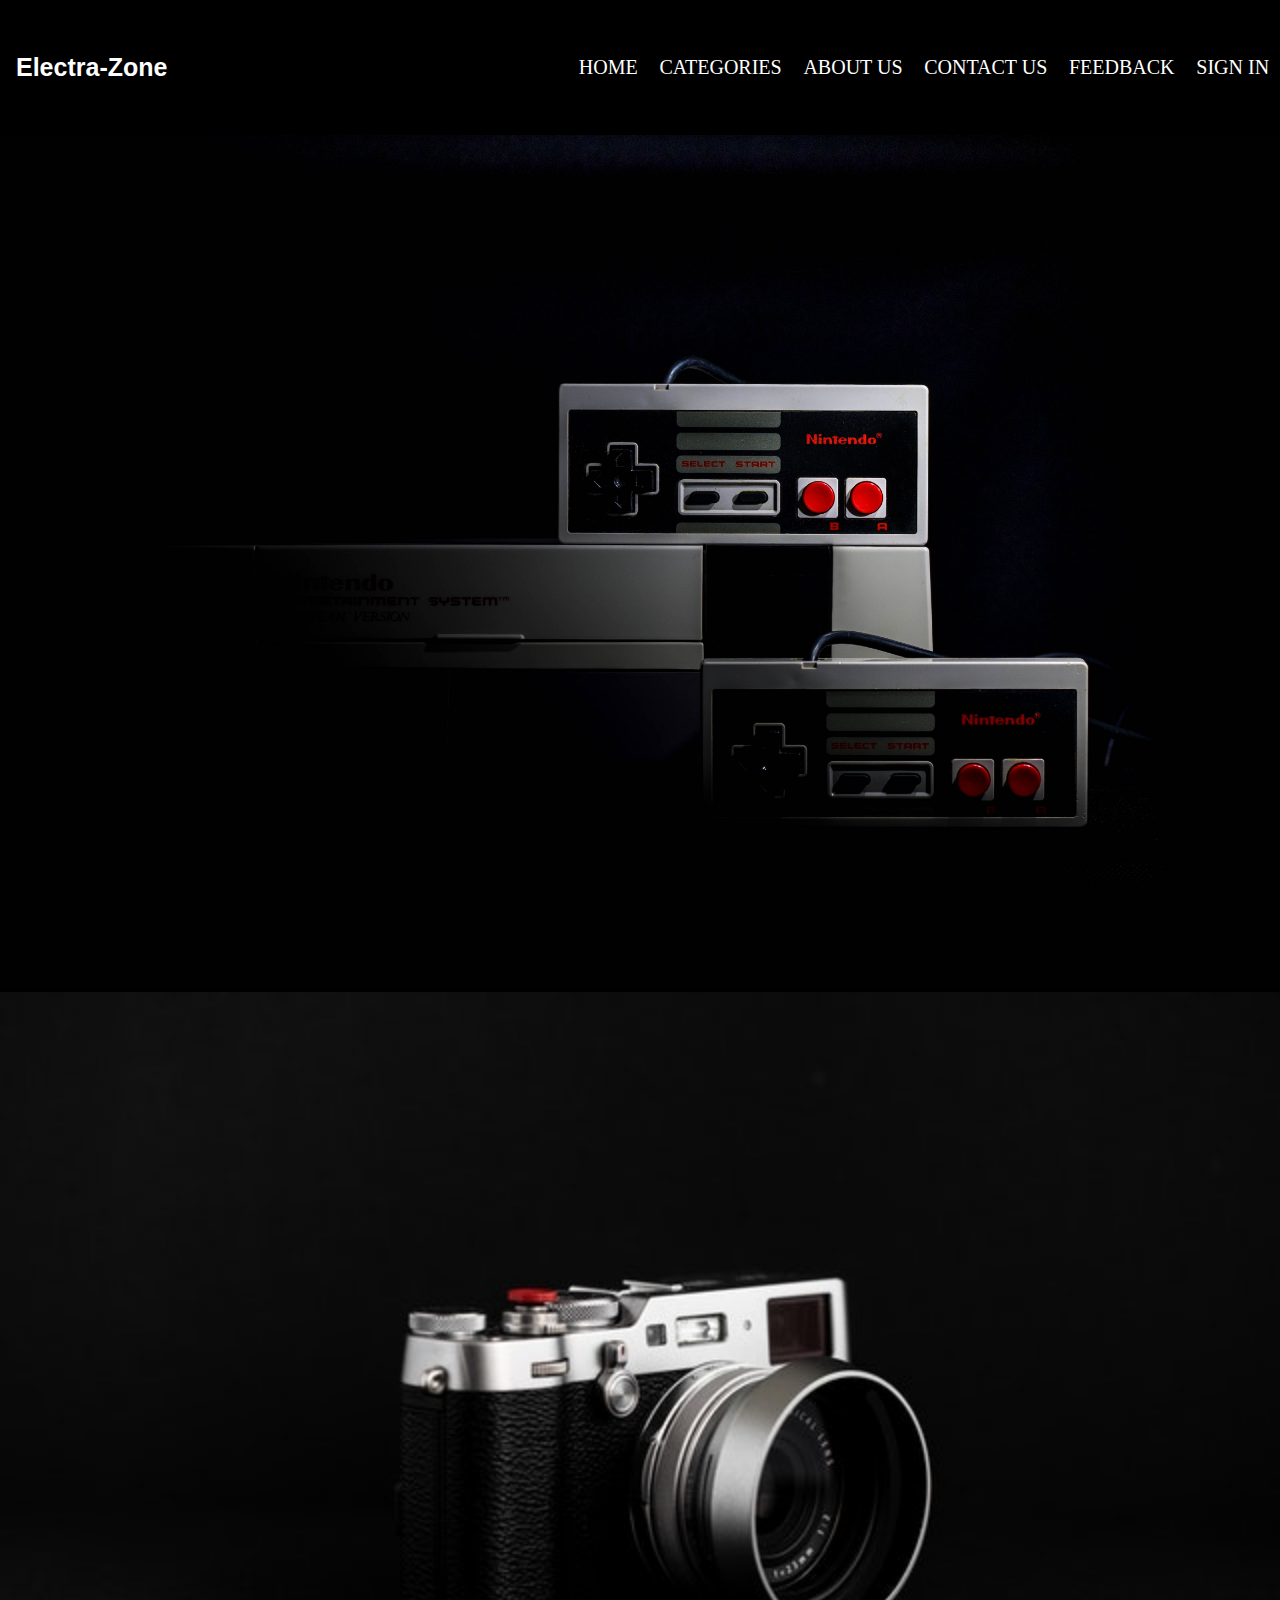
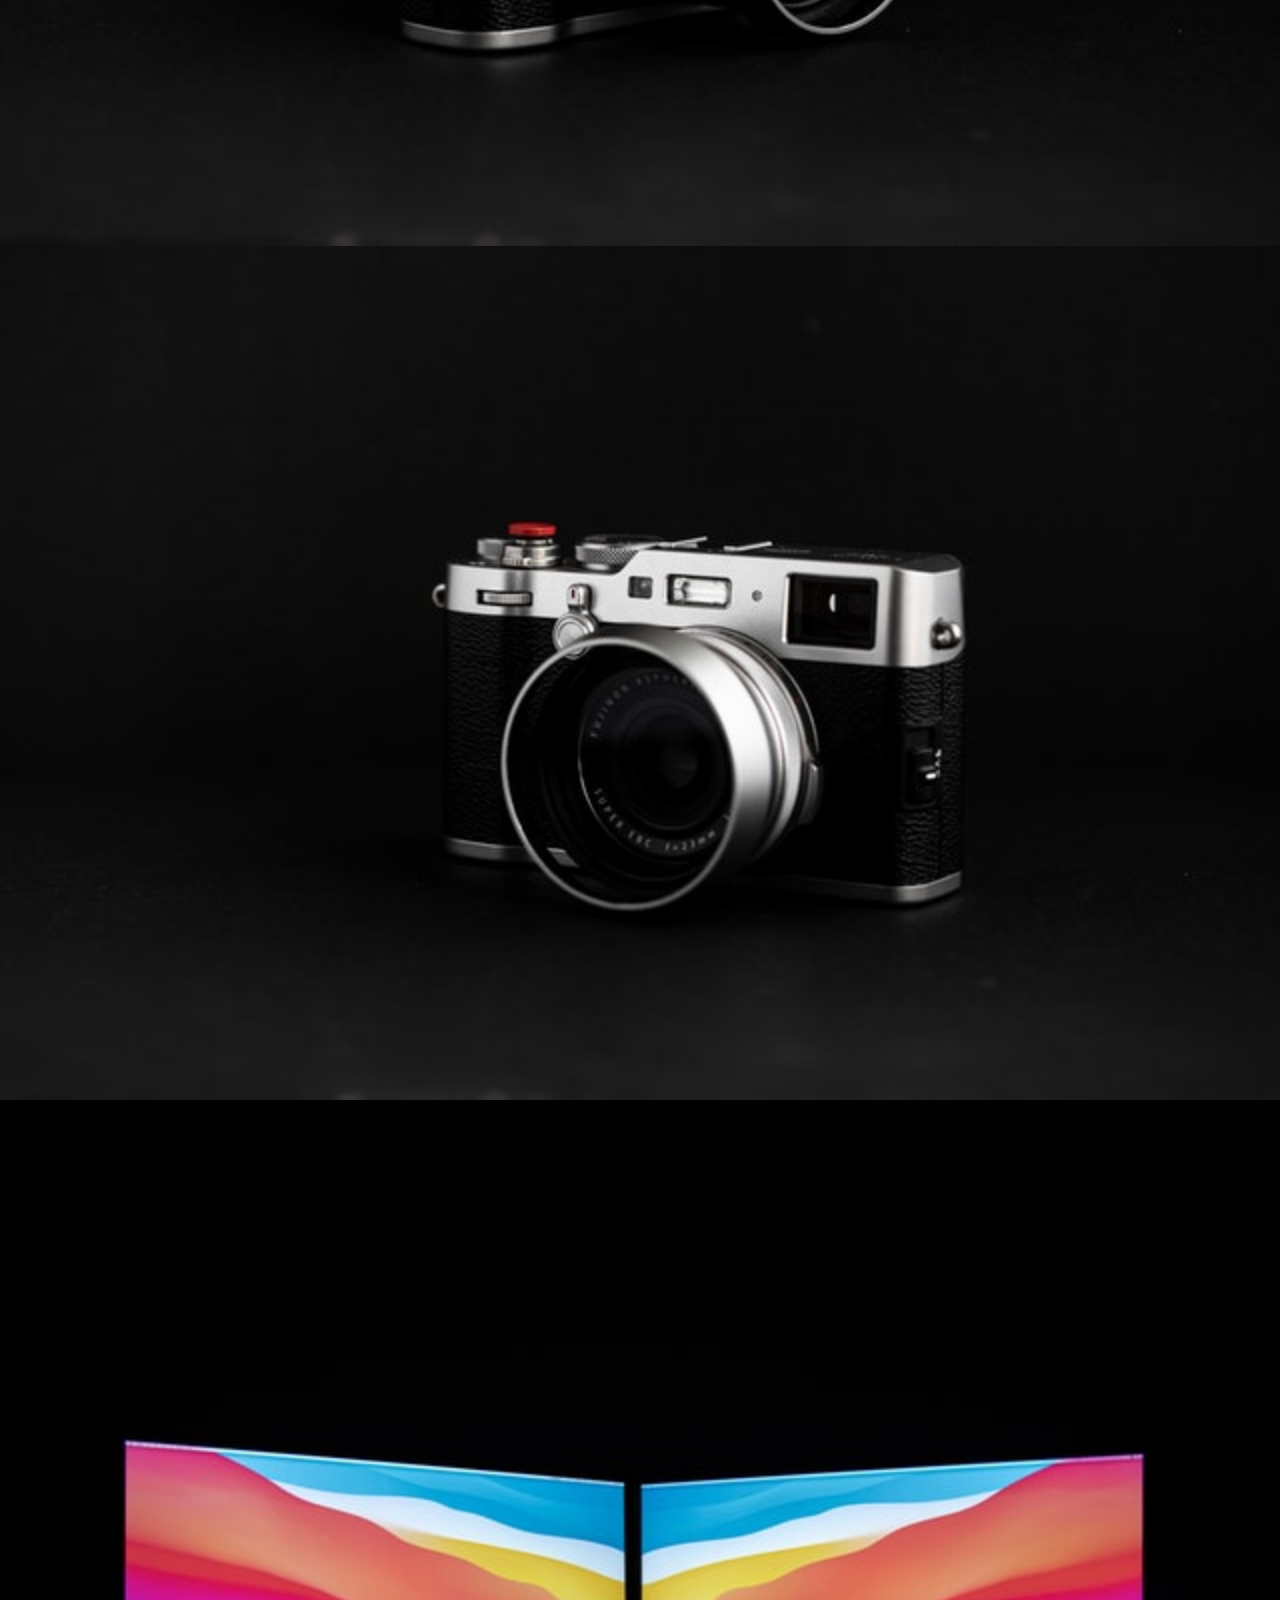
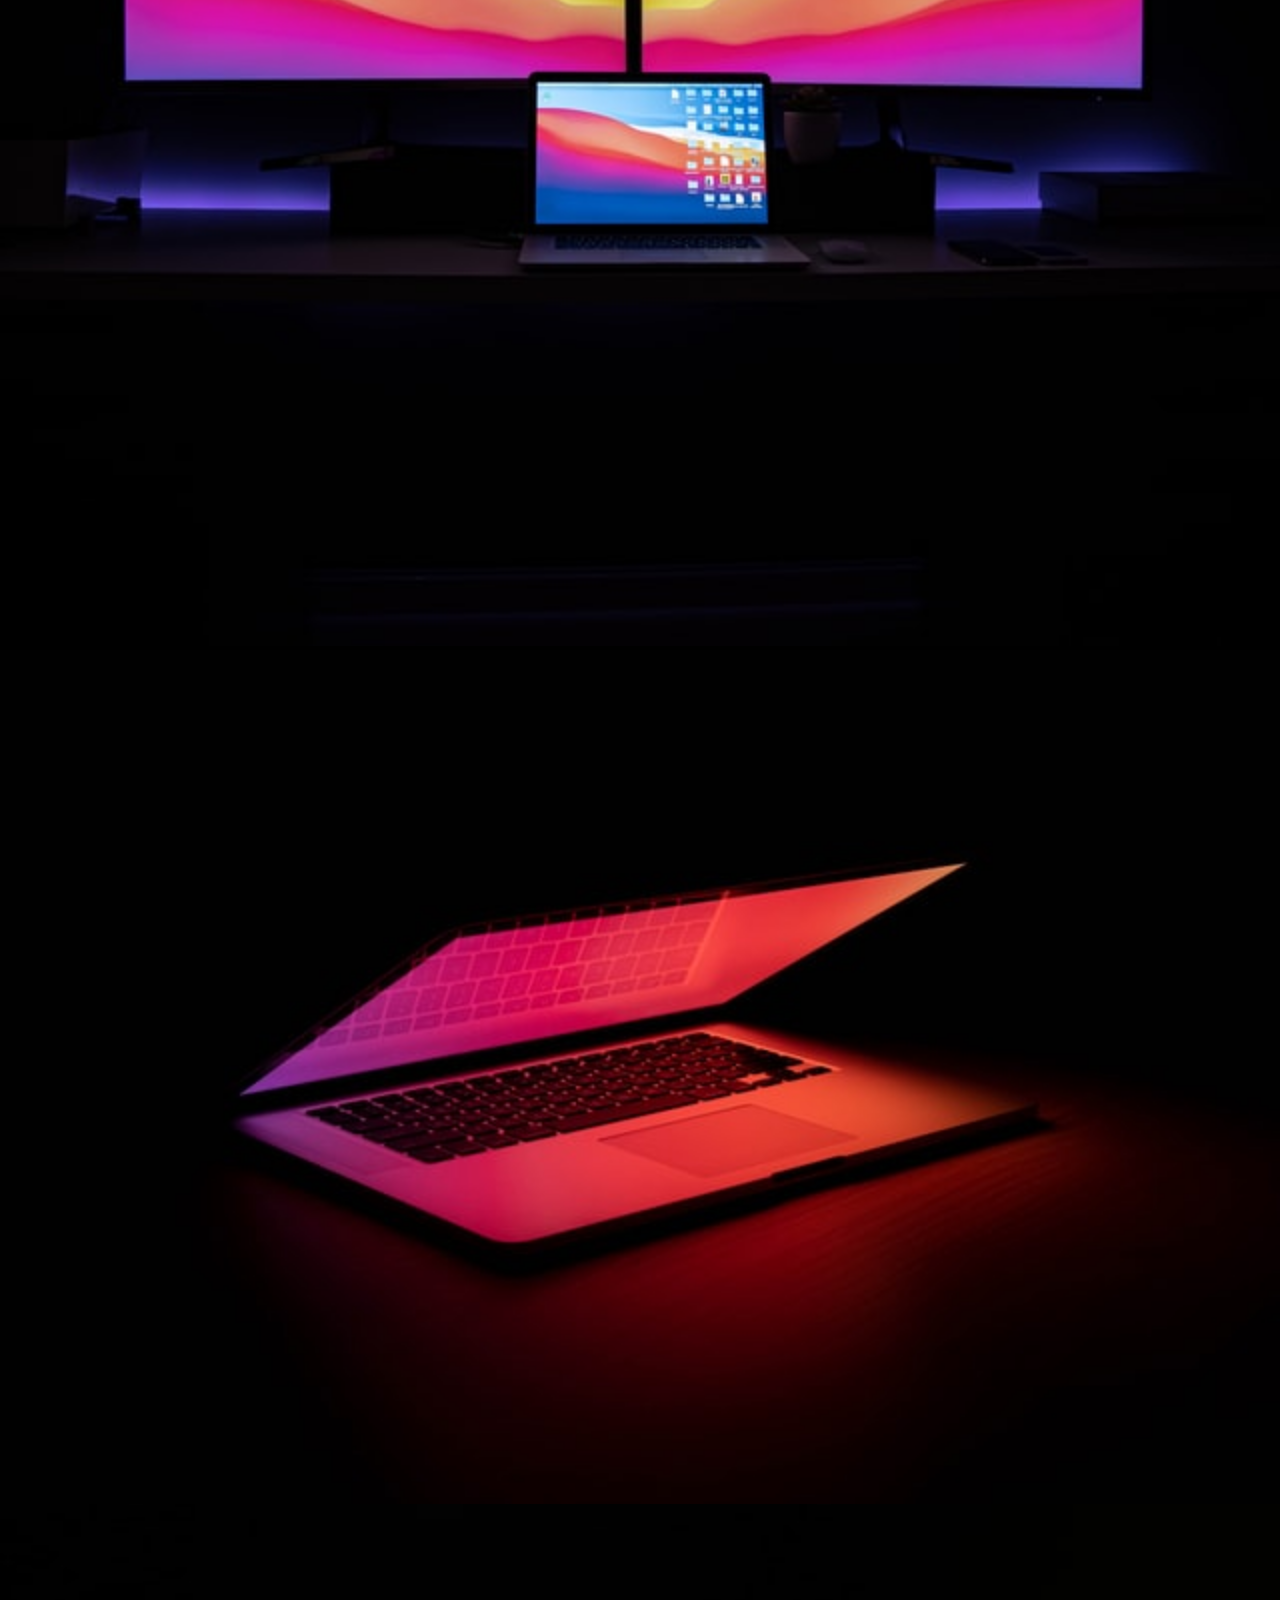
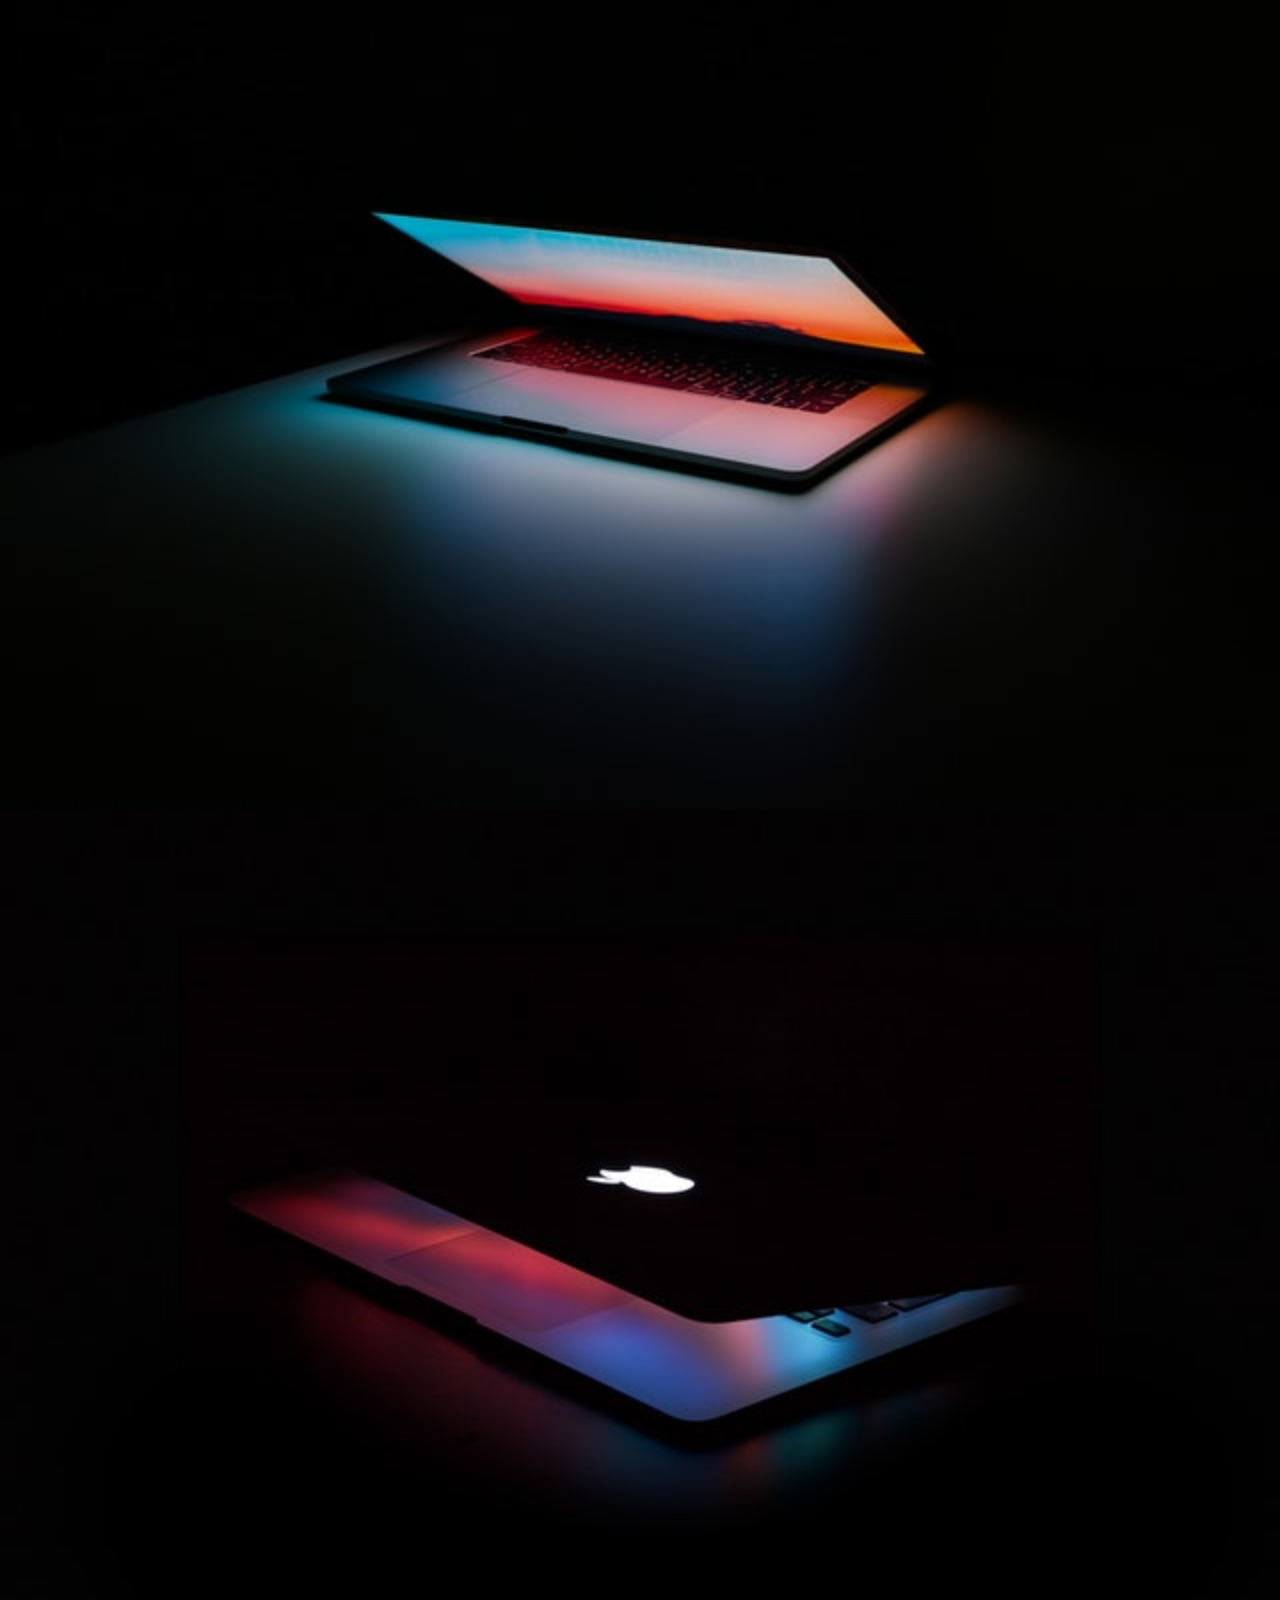
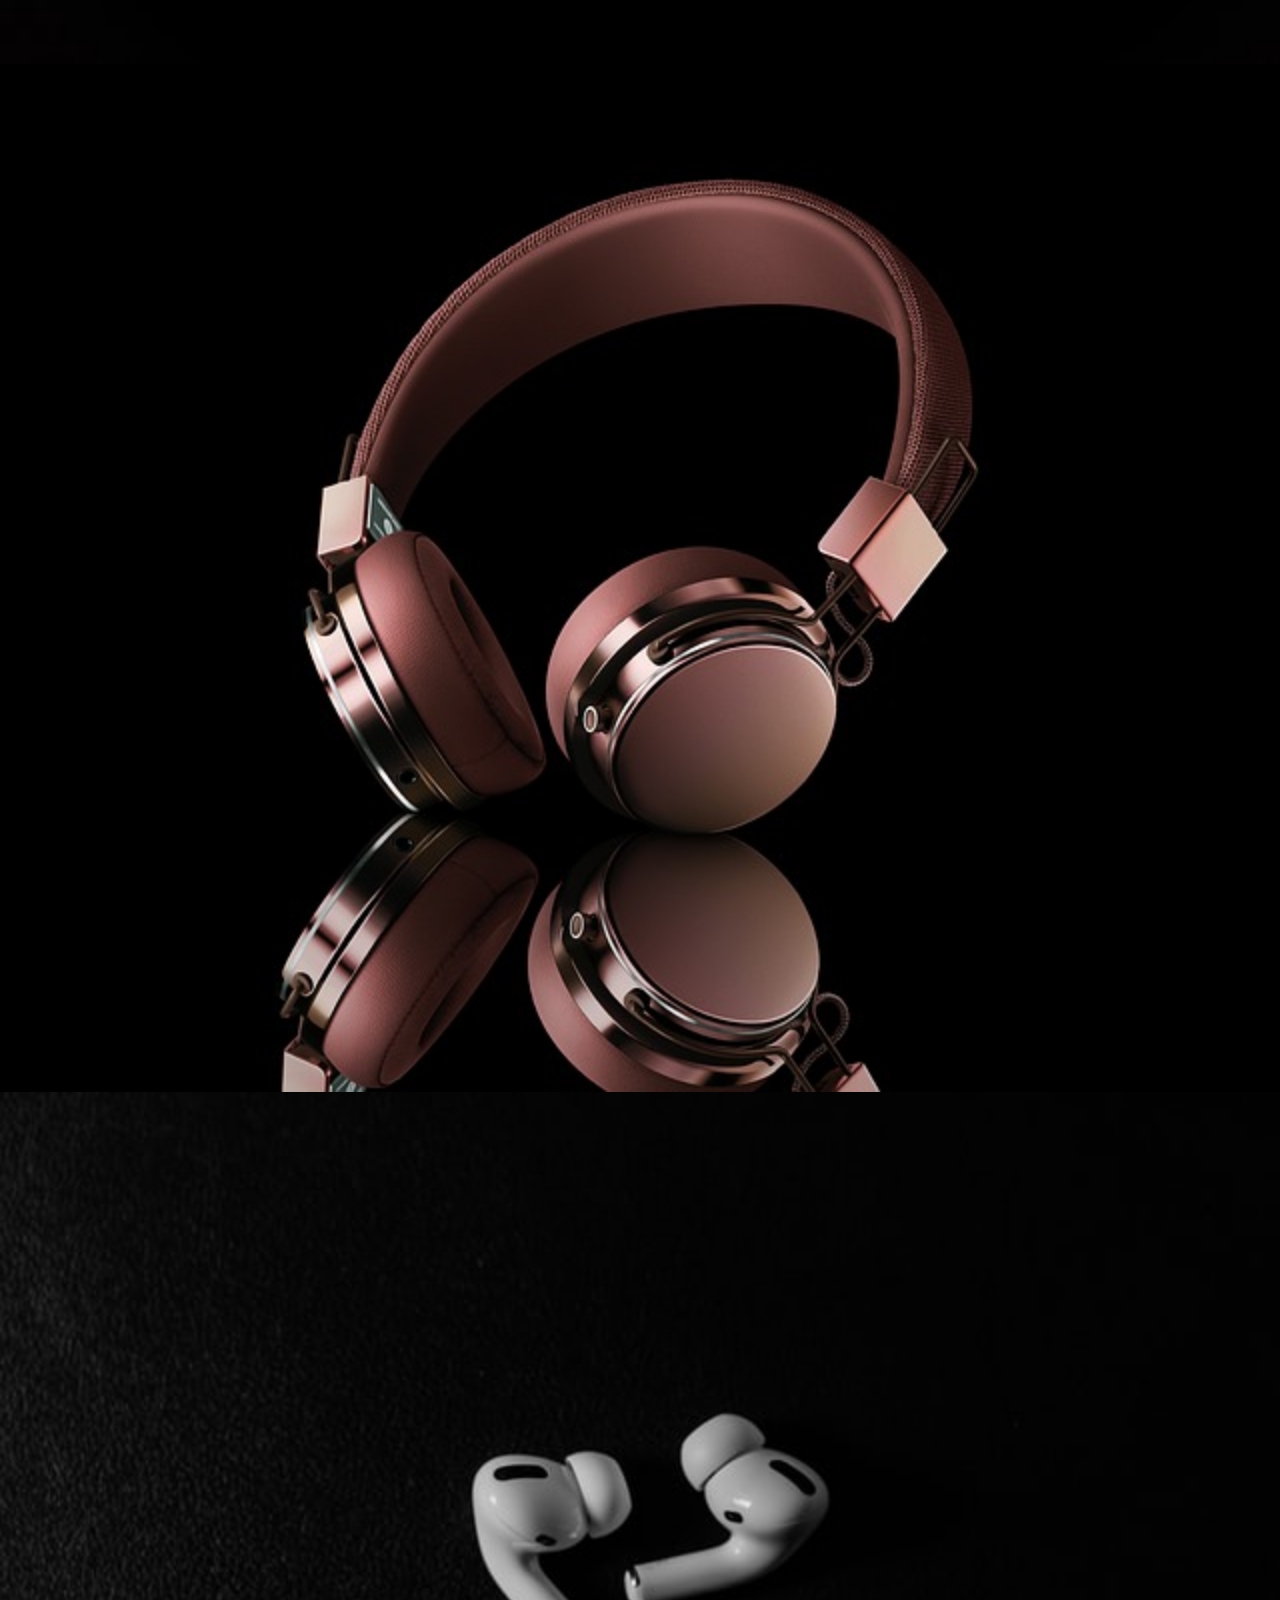
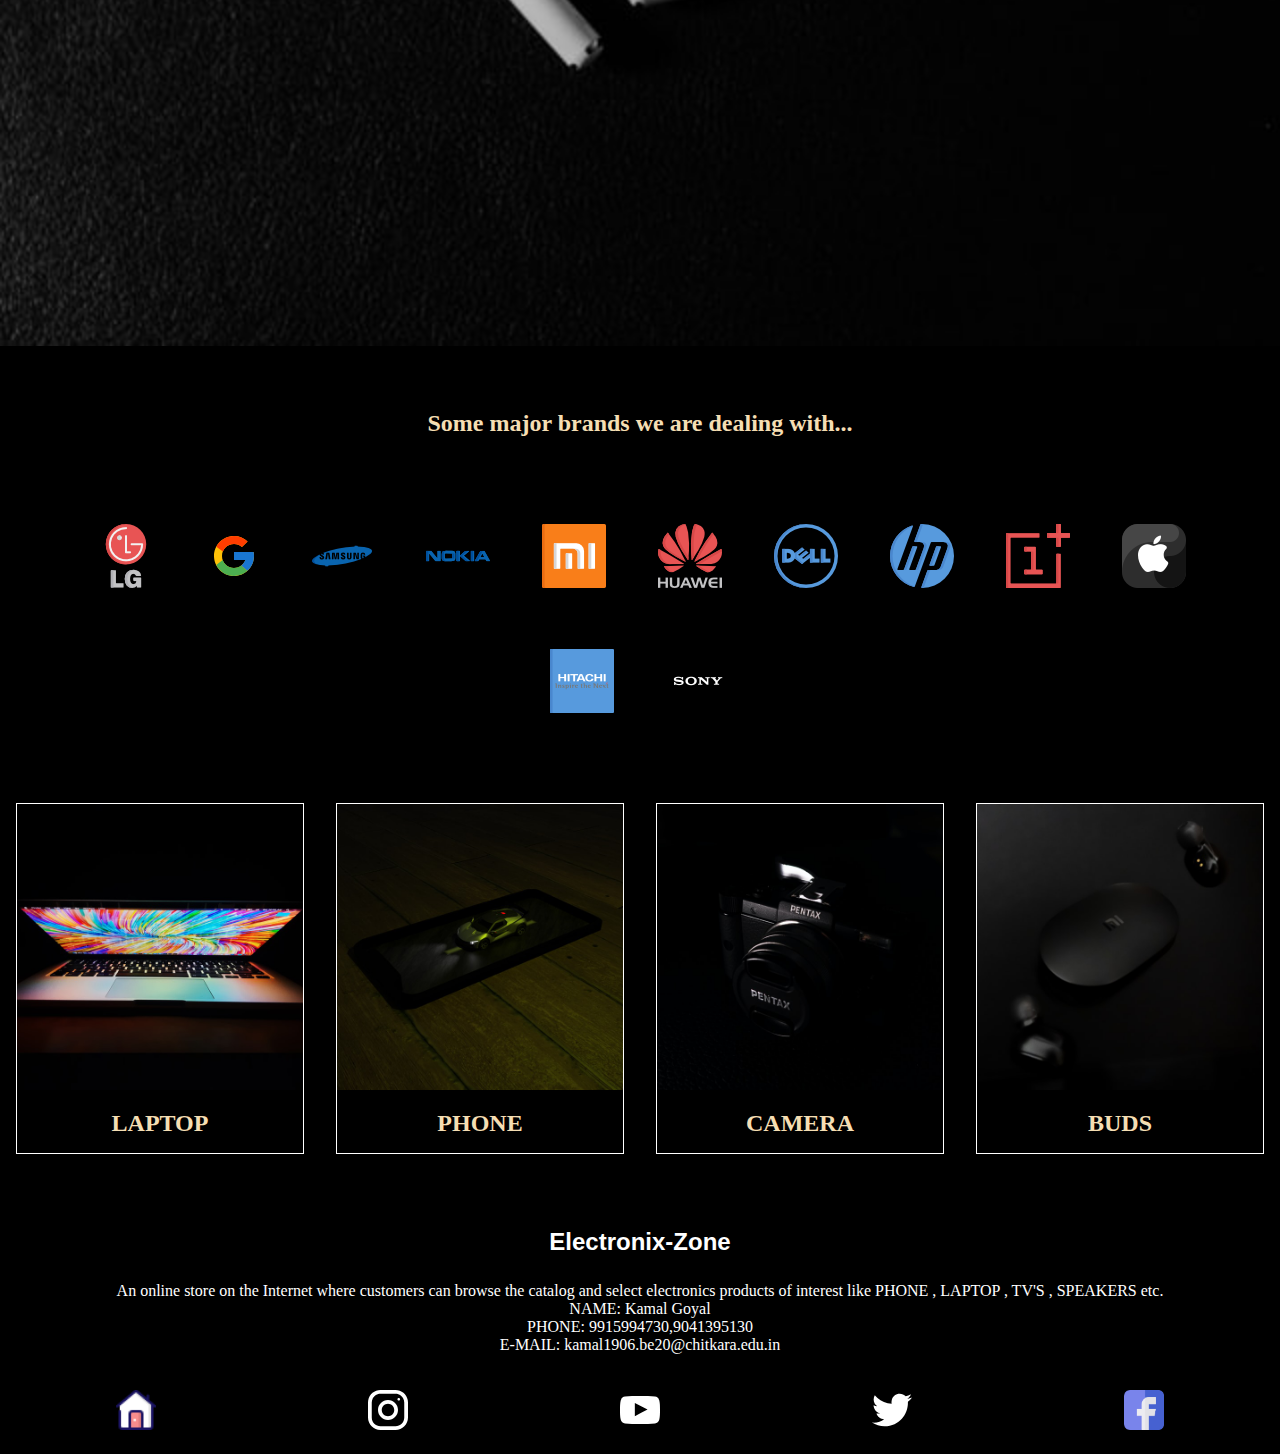
<file: index.html>
<!DOCTYPE html>
<html lang="en">

<head>
    <meta charset="UTF-8">
    <meta http-equiv="X-UA-Compatible" content="IE=edge">
    <link rel="stylesheet" href="https://cdnjs.cloudflare.com/ajax/libs/font-awesome/6.1.2/css/all.min.css" integrity="sha512-1sCRPdkRXhBV2PBLUdRb4tMg1w2YPf37qatUFeS7zlBy7jJI8Lf4VHwWfZZfpXtYSLy85pkm9GaYVYMfw5BC1A==" crossorigin="anonymous" referrerpolicy="no-referrer" />
    <link rel="shortcut icon" href="./favicon_io/ed.png" type="image/x-icon">
    <link rel="stylesheet" href="https://fonts.googleapis.com/css2?family=Material+Symbols+Outlined:opsz,wght,FILL,GRAD@20..48,100..700,0..1,-50..200" />
    <meta name="viewport" content="width=device-width, initial-scale=1.0">
    <link rel="stylesheet" href="main.css">
    <link rel="stylesheet" href="footer.css">
    <link rel="stylesheet" href="navbar.css" class="rel">
    <title>E-Zone</title>
</head>

<body class="body">
    <nav id="navi" class="navi">
        <div class="navbar">
            <h2 class="logo">Electra-Zone</h2>
            <ul class="options">
                <li><a href="./main.html">HOME</a></li>
                <li><a href="./category.html">CATEGORIES</a></li>
                <li><a href="#footer">ABOUT US</a></li>
                <li><a href="./contact.html">CONTACT US</a></li>
                <li><a href="./feedback.html">FEEDBACK</a></li>
                <li><a href="./signup.html">SIGN IN</a></li>

            </ul>
        </div>
    </nav>
    <section>
        <div class="pic">
            <i class="fa-solid fa-arrow-left fa-2xl prev"></i>
            <img class="phone" src="./pics/idk.jpg">
            <i class="fa-solid fa-arrow-right fa-2xl next"></i>
            
        </div>
        <div class="pics">
            <div class="ac1">
                <img class="p1" src="./pics/camera1.jpg" alt="">
                <img class="p2" src="./pics/camera2.jpg" alt="">
            </div>
            <!-- <img class="fridge" src="./pics/fridge.png" alt=""> -->
            <div class="tv1">
                <img class="tv" src="./pics/pc.jpg" alt="">
            </div>

            <div class="lap">
                <img class="lap2" src="./pics/lap2.jpg" alt="">
                <img class="lap1" src="./pics/lap.jpg" alt="">
            </div>
            <div class="tv1">
                <img class="tv mc" src="./pics/mac.jpg" alt="">
                <!-- <img class="tv open" src="./pics/open.jpg"> -->
            </div>
            <div class="dslr">
                <img class="c1" src="./pics/headphones.jpg" alt="">
                <img class="c2" src="./pics/earphones.jpg" alt="">
            </div>
        </div>
    </section>
    <section class="midbrand">
        <div class="heading">
            <h2>Some major brands we are dealing with...</h2>
        </div>
        <div class="brands">
            <div class="grid-item"><a href=""><img src="./favicon_io/lg.png" alt=""></a></div>
            <div class="grid-item"><a href="./google.html"><img src="./favicon_io/google.svg" alt=""></a></div>
            <div class="grid-item"><img src="./favicon_io/samsung.png" alt=""></div>
            <div class="grid-item"><img src="./favicon_io/nokia.png" alt=""></div>
            <div class="grid-item"><img src="./favicon_io/xiaomi.png" alt=""></div>
            <div class="grid-item"><img src="./favicon_io/huawei.png" alt=""></div>
            <div class="grid-item"><img src="./favicon_io/dell.png" alt=""></div>
            <div class="grid-item"><img src="./favicon_io/hp.png" alt=""></div>
            <div class="grid-item"><img src="./favicon_io/one-plus.png" alt=""></div>
            <div class="grid-item"><img src="./favicon_io/apple.png" alt=""></div>
            <div class="grid-item"><img src="./favicon_io/hitachi.png" alt=""></div>
            <div class="grid-item"><img src="./favicon_io/sony.png" alt=""></div>

        </div>
    </section>
    <section class="top-categories">
        <div class="card1 cards">
            <a class="links" href="./category.html#laptop">
            <img src="./pics/pc4.jpg" alt="">
            <h2 class="names">LAPTOP</h2>
            </a>
        </div>
        <div class="card2 cards">
            <a class="links" href="./category.html#phone">
                <img src="./pics/phone1.jpg" alt="">
                <h2 class="names">PHONE</h2>
            </a>
        </div>
        <div class="card3 cards">
            <a class="links" href="./category.html#camera">

                <img src="./pics/cm.jpg" alt="">
                <h2 class="names">CAMERA</h2>
            </a>
        </div>

        <div class="card4 cards">
            <a class="links" href="./category.html#buds">
            <img src="./pics/hdp.jpg" alt="">
            <h2 class="names">BUDS</h2>
            </a>
        </div>

    </section>
    <footer>
        <div id="footer" class="footer">
            <h2 class="ezone">
                Electronix-Zone
            </h2>
            <p class="info">
                An online store on the Internet where customers can browse the catalog and select electronics products of interest like PHONE , LAPTOP , TV'S , SPEAKERS etc.<br>
                NAME: Kamal Goyal <br>
                PHONE: 9915994730,9041395130 <br>
                E-MAIL: kamal1906.be20@chitkara.edu.in

            </p>
            <div class="social">
                <li>
                    <a href="#navi"><img src="./favicon_io/home.png" alt=""></a>
                </li>
                <li>
                    <a href="https://www.instagram.com/k_a_m_a_l_g_o_y_a_l/"><img src="./favicon_io/instagram.svg"
                            alt=""></a>
                </li>

                <li>
                    <a><img src="./favicon_io/youtube.svg" alt=""></a>
                </li>
                <li>
                    <a><img src="./favicon_io/twitter.svg" alt=""></a>
                </li>
                <li>
                    <a href="https://www.facebook.com/kamal.goyal.7798/"> <img src="./favicon_io/facebook.png"
                            alt=""></a>
                </li>
            </div>
        </div>
    </footer>
    <script src="./script.js"></script>
</body>

</html>
</file>
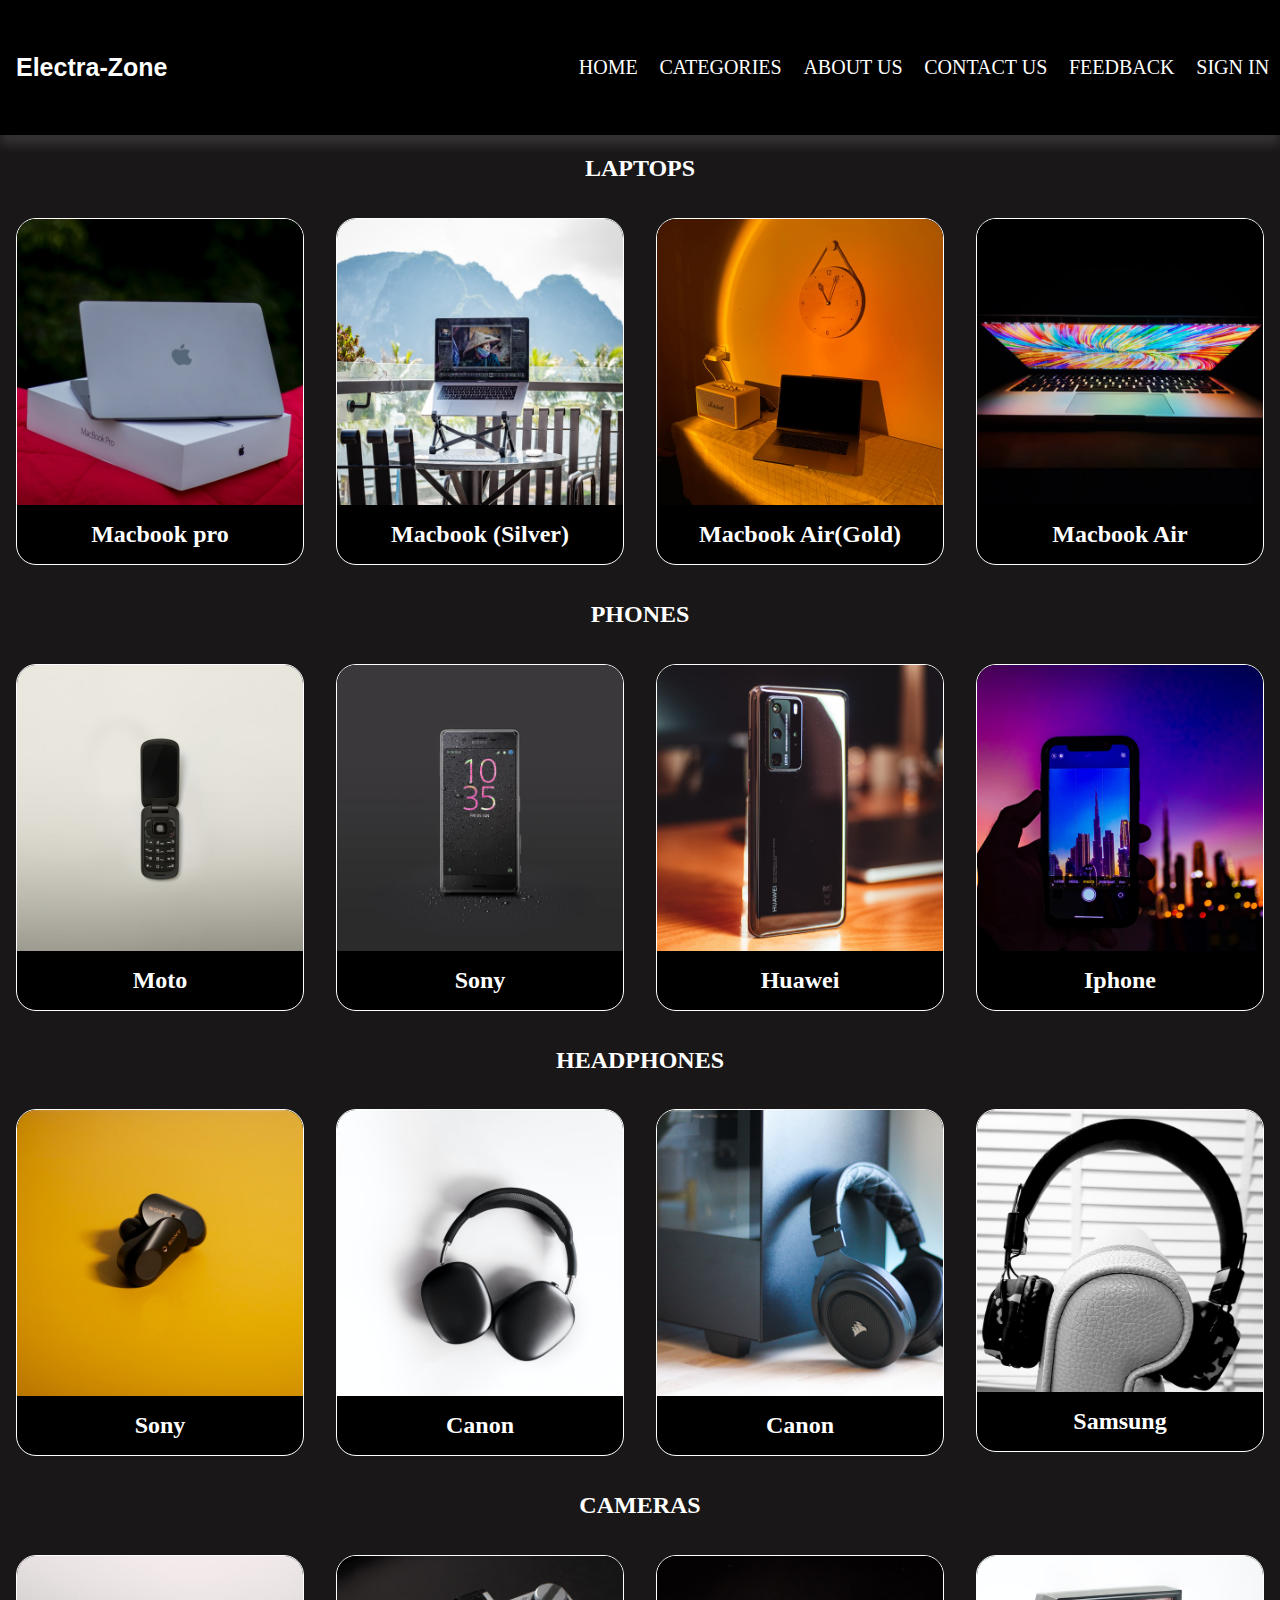
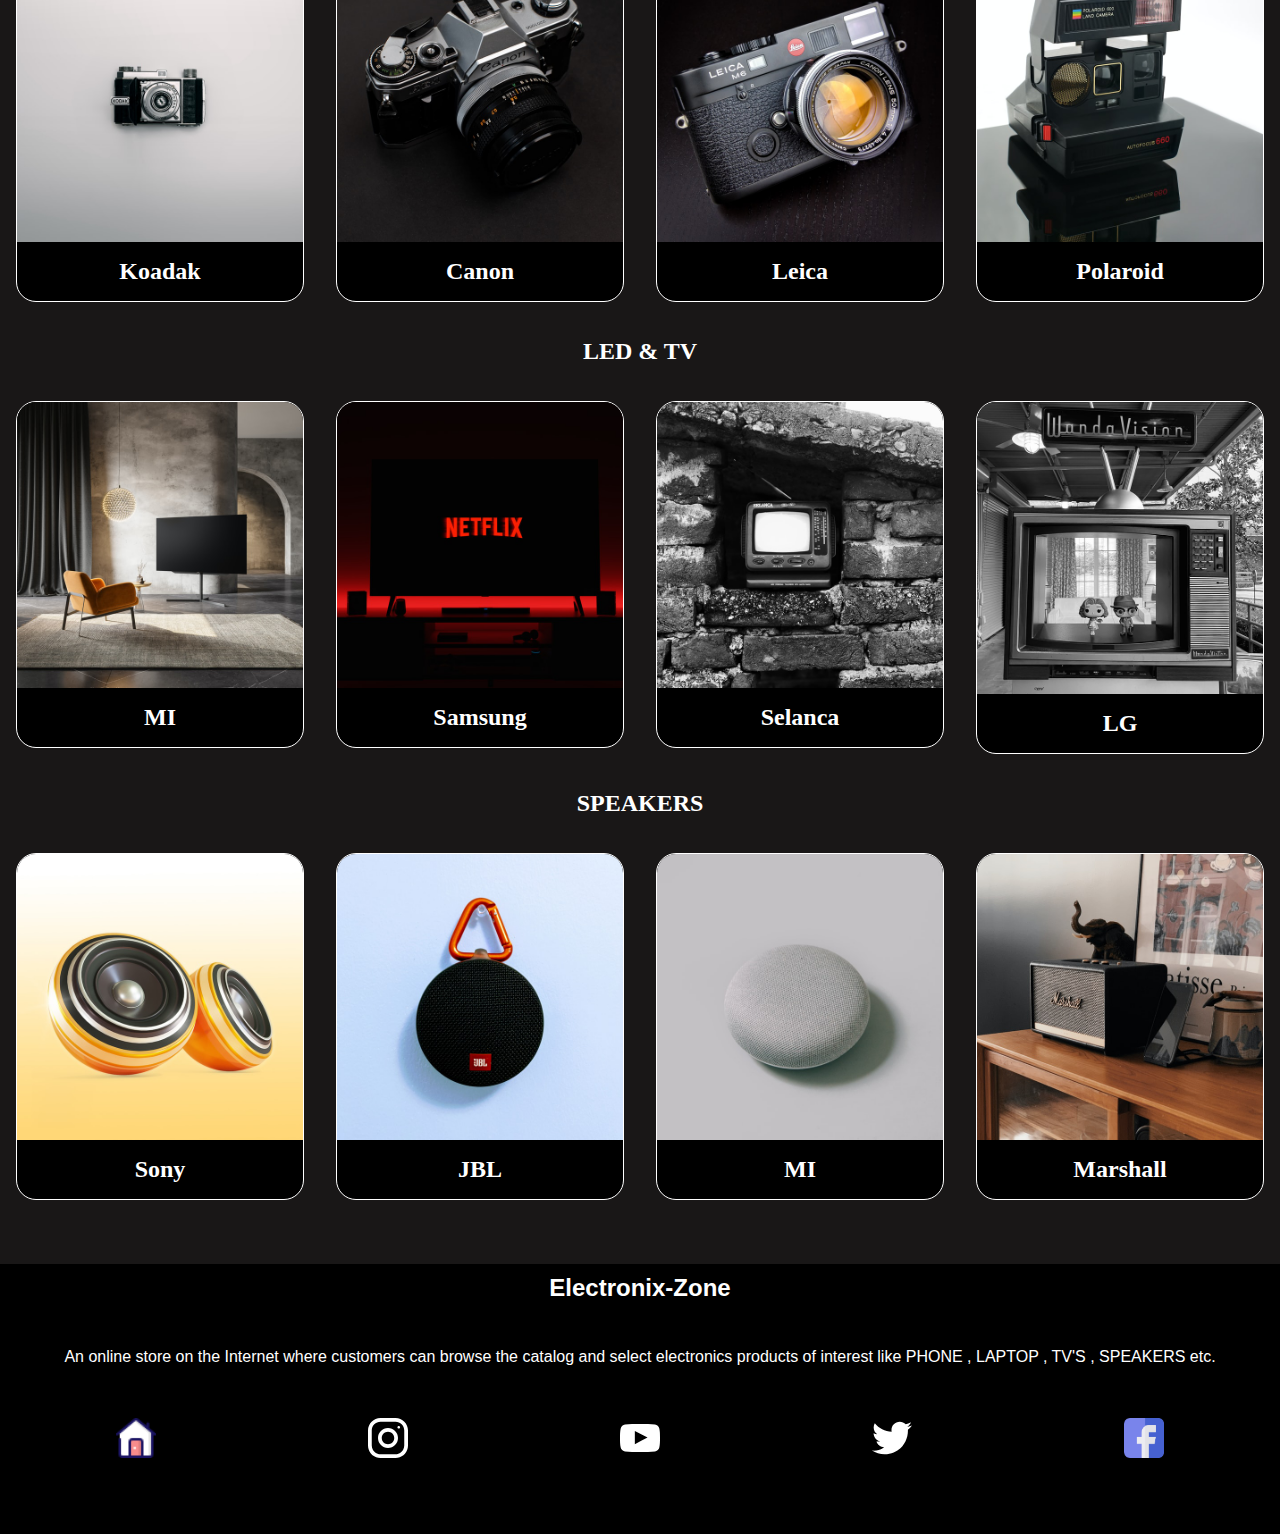
<file: category.html>
<html lang="en">

<head>
    <meta charset="UTF-8">
    <meta http-equiv="X-UA-Compatible" content="IE=edge">
    <meta name="viewport" content="width=device-width, initial-scale=1.0">
    <link rel="shortcut icon" href="./favicon_io/ed.png" type="image/x-icon">
    <title>E-Zone</title>
    <link rel="stylesheet" href="footer.css">
    <link rel="stylesheet" href="navbar.css">
    <link rel="stylesheet" href="category.css">
</head>

<body>
    <nav id="navi" class="navi">
        <div class="navbar">
            <h2 class="logo">Electra-Zone</h2>
            <ul class="options">
                <li><a href="./main.html">HOME</a></li>
                <li><a href="./category.html">CATEGORIES</a></li>
                <li><a href="#footer">ABOUT US</a></li>
                <li><a href="./contact.html">CONTACT US</a></li>
                <li><a href="./feedback.html">FEEDBACK</a></li>
                <li><a href="./signup.html">SIGN IN</a></li>

            </ul>
        </div>
    </nav>
    <section class="main-content">
        <div class="content-div">
            <h2 id="laptop">LAPTOPS</h2>
            <div class="laptops">
                <!-- <div class="main"> -->
                    <div class="inner card1 cards">
                        <!-- <div class="front"> -->
                            <img src="./pics/lp2.jpg" alt="">
                        <!-- </div> -->
                        <!-- <div class="back"> -->
                            <h2 class="names">Macbook pro</h2>
                        <!-- </div> -->
                    </div>
                <!-- </div> -->
                <div class="card2 cards">
                    <img src="./pics/lp3.jpg" alt="">
                    <h2 class="names">Macbook (Silver)</h2>
                </div>
                <div class="card3 cards">
                    <img src="./pics/lp4.jpg" alt="">
                    <h2 class="names">Macbook Air(Gold)</h2>
                </div>
                <div class="card4 cards">
                    <img src="./pics/pc4.jpg" alt="">
                    <h2 class="names">Macbook Air</h2>
                </div>
            </div>
            <h2 id="phone">PHONES</h2>
            <div class="laptops">

                <div class="card1 cards">
                    <img class="flip" src="./pics/p1.jpg" alt="">
                    <h2 class="names">Moto</h2>
                </div>
                <div class="card2 cards">
                    <img src="./pics/p2.jpg" alt="">
                    <h2 class="names">Sony</h2>
                </div>
                <div class="card3 cards">
                    <img src="./pics/p3.jpg" alt="">
                    <h2 class="names">Huawei</h2>
                </div>
                <div class="card4 cards">
                    <img src="./pics/p4.jpg" alt="">
                    <h2 class="names">Iphone</h2>
                </div>
            </div>
            <h2 id="buds">HEADPHONES</h2>
            <div class="laptops">

                <div class="card1 cards">
                    <img src="./pics/h1.jpg" alt="">
                    <h2 class="names">Sony</h2>
                </div>
                <div class="card2 cards">
                    <img src="./pics/h2.jpg" alt="">
                    <h2 class="names">Canon</h2>
                </div>
                <div class="card3 cards">
                    <img src="./pics/h3.jpg" alt="">
                    <h2 class="names">Canon</h2>
                </div>
                <div class="card4 cards">
                    <img src="./pics/h4.jpg" alt="">
                    <h2 class="names">Samsung</h2>
                </div>
            </div>
            <h2 id="camera">CAMERAS</h2>
            <div class="laptops">

                <div class="card1 cards">
                    <img src="./pics/c1.jpg" alt="">
                    <h2 class="names">Koadak</h2>
                </div>
                <div class="card2 cards">
                    <img src="./pics/c2.jpg" alt="">
                    <h2 class="names">Canon</h2>
                </div>
                <div class="card3 cards">
                    <img src="./pics/c3.jpg" alt="">
                    <h2 class="names">Leica</h2>
                </div>
                <div class="card4 cards">
                    <img src="./pics/c4.jpg" alt="">
                    <h2 class="names">Polaroid</h2>
                </div>
            </div>
            <h2>LED & TV</h2>
            <div class="laptops">

                <div class="card1 cards">
                    <img src="./pics/t1.jpg" alt="">
                    <h2 class="names">MI</h2>
                </div>
                <div class="card2 cards">
                    <img src="./pics/t2.jpg" alt="">
                    <h2 class="names">Samsung</h2>
                </div>
                <div class="card3 cards">
                    <img src="./pics/t3.jpg" alt="">
                    <h2 class="names">Selanca</h2>
                </div>
                <div class="card4 cards">
                    <img src="./pics/t4.jpg" alt="">
                    <h2 class="names">LG</h2>
                </div>
            </div>
            <h2>SPEAKERS</h2>
            <div class="laptops">

                <div class="card1 cards">
                    <img src="./pics/s1.jpg" alt="">
                    <h2 class="names">Sony</h2>
                </div>
                <div class="card2 cards">
                    <img src="./pics/s2.jpg" alt="">
                    <h2 class="names">JBL</h2>
                </div>
                <div class="card3 cards">
                    <img src="./pics/s3.jpg" alt="">
                    <h2 class="names">MI</h2>
                </div>
                <div class="card4 cards">
                    <img src="./pics/s4.jpg" alt="">
                    <h2 class="names">Marshall</h2>
                </div>
            </div>
        </div>
    </section>
    <footer>
        <div id="footer" class="footer">
            <h2 class="ezone">
                Electronix-Zone
            </h2>
            <p class="info">
                An online store on the Internet where customers can browse the catalog and select electronics products
                of interest like PHONE , LAPTOP , TV'S , SPEAKERS etc.
            </p>
            <div class="social">
                <li>
                    <a href="#navi"><img src="./favicon_io/home.png" alt=""></a>
                </li>
                <li>
                    <a href="https://www.instagram.com/k_a_m_a_l_g_o_y_a_l/"><img src="./favicon_io/instagram.svg"
                            alt=""></a>
                </li>

                <li>
                    <a><img src="./favicon_io/youtube.svg" alt=""></a>
                </li>
                <li>
                    <a><img src="./favicon_io/twitter.svg" alt=""></a>
                </li>
                <li>
                    <a href="https://www.facebook.com/kamal.goyal.7798"><img src="./favicon_io/facebook.png" alt=""></a>
                </li>
            </div>
        </div>
    </footer>
</body>

</html>
</file>
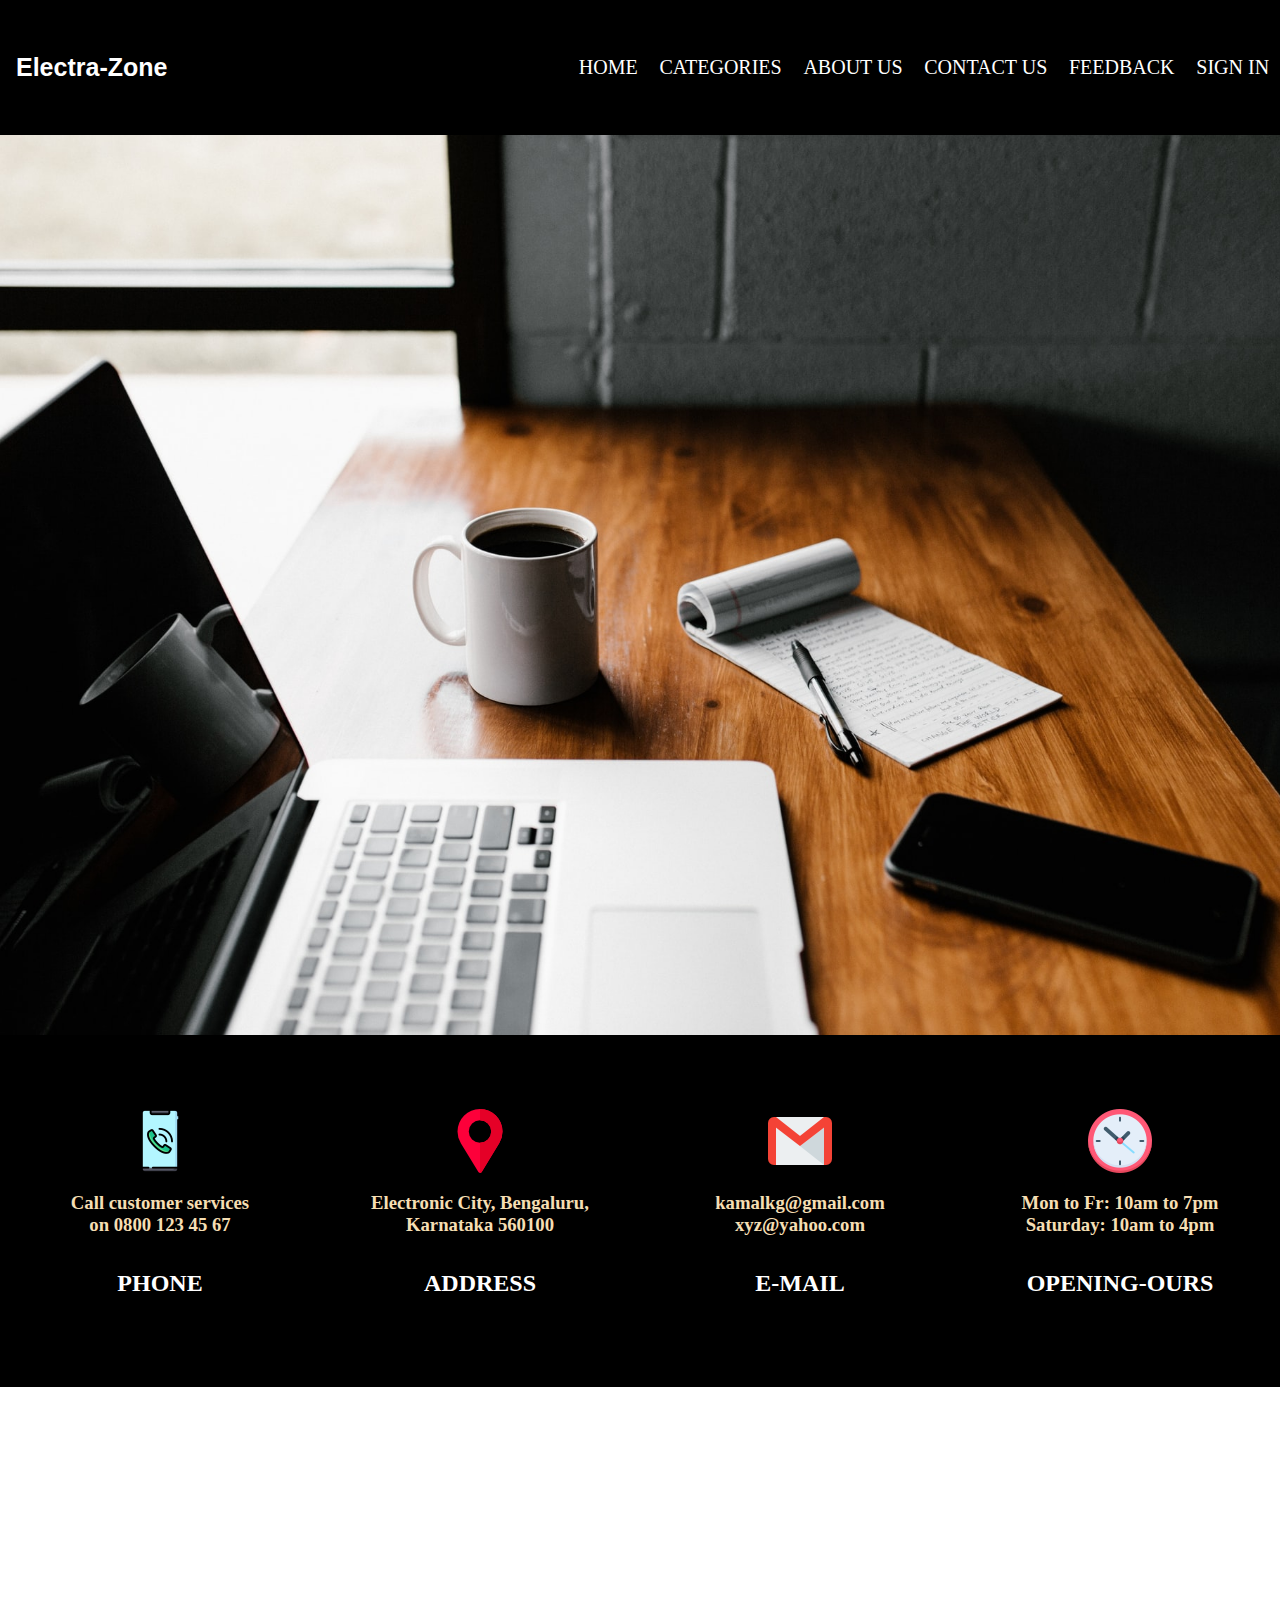
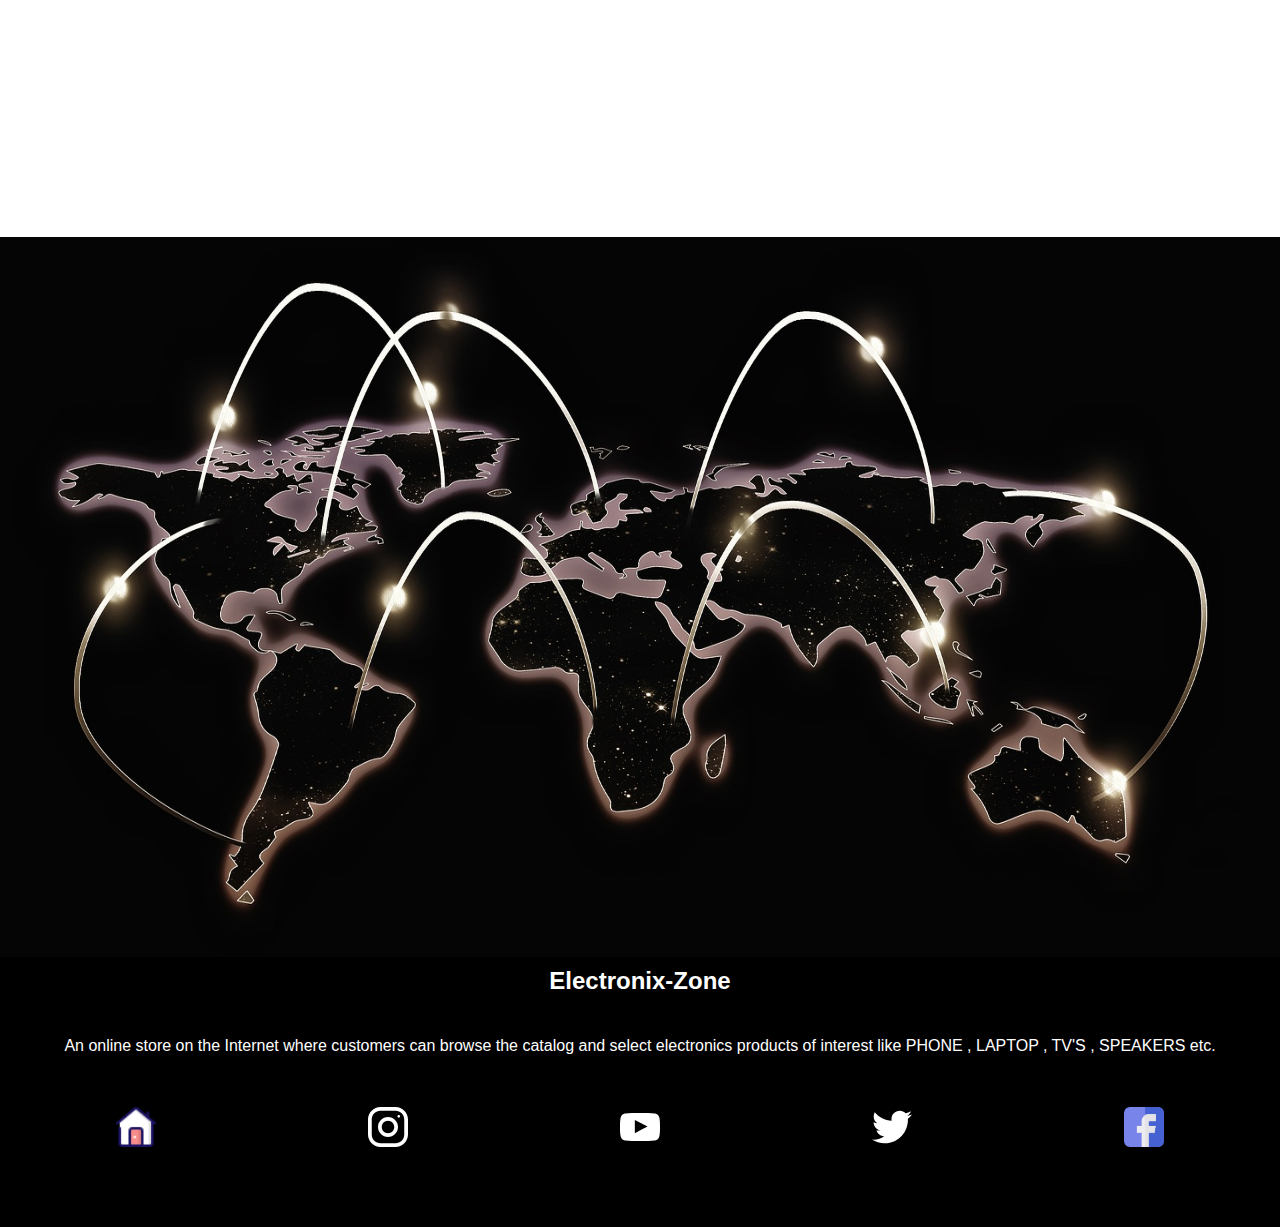
<file: contact.html>
<html lang="en">
<head>
    <meta charset="UTF-8">
    <meta http-equiv="X-UA-Compatible" content="IE=edge">
    <meta name="viewport" content="width=device-width, initial-scale=1.0">
    <link rel="shortcut icon" href="./favicon_io/ed.png" type="image/x-icon">
    <title>E-Zone</title>
    <link rel="stylesheet" href="footer.css">
    <link rel="stylesheet" href="navbar.css">
    <link rel="stylesheet" href="contact.css">
</head>
<body>
    <nav id="navi" class="navi">
        <div class="navbar">
            <h2 class="logo">Electra-Zone</h2>
            <ul class="options">
                <li><a href="./main.html">HOME</a></li>
                <li><a href="./category.html">CATEGORIES</a></li>
                <li><a href="#footer">ABOUT US</a></li>
                <li><a href="./contact.html">CONTACT US</a></li>
                <li><a href="./feedback.html">FEEDBACK</a></li>
                <li><a href="./signup.html">SIGN IN</a></li>

            </ul>
        </div>
    </nav>
    <section class="mid">
        <div class="deco">
            
        </div>
    </section>
    <section class="top-categories">
        <div class="card1 cards">
            <img src="./favicon_io/phone.png" alt="">
            <h3 class="desc">Call customer services<br>
                on 0800 123 45 67</h3>
            <h2 class="names">PHONE</h2>
        </div>
        <div class="card2 cards">
            <img src="./favicon_io/address.png" alt="">
            <h3 class="desc"> Electronic City, Bengaluru, Karnataka 560100
            </h3>
            <h2 class="names">ADDRESS</h2>
        </div>
        <div class="card3 cards">
            <img src="./favicon_io/gmail.png" alt="">
            <h3 class="desc">kamalkg@gmail.com<br>xyz@yahoo.com</h3>
            <h2 class="names">E-MAIL</h2>
        </div>
        <div class="card4 cards">
            <img src="./favicon_io/clock.png" alt="">
            <h3 class="desc">Mon to Fr: 10am to 7pm<br>
                Saturday: 10am to 4pm</h3>
            <h2 class="names">OPENING-OURS</h2>
        </div>
    
    </section>
    <section>
        <iframe src="https://www.google.com/maps/embed?pb=!1m18!1m12!1m3!1d3890.001914681453!2d77.66012691475424!3d12.84315249094019!2m3!1f0!2f0!3f0!3m2!1i1024!2i768!4f13.1!3m3!1m2!1s0x3bae6c8500334d7d%3A0x915fa411bbae9fbc!2sKarnataka%20Hybrid%20Micro%20Devices%20Ltd.!5e0!3m2!1sen!2sin!4v1659861838704!5m2!1sen!2sin" width="100%" height="450" style="border:0;" allowfullscreen="" loading="lazy" referrerpolicy="no-referrer-when-downgrade"></iframe>
    </section>
    <section class="main-content">
        <div class="content-div">
            <img src="./pics/map.jpg" alt="">
        </div>
    </section>
    <footer>
        <div id="footer" class="footer">
            <h2 class="ezone">
                Electronix-Zone
            </h2>
            <p class="info">
                An online store on the Internet where customers can browse the catalog and select electronics products of interest like PHONE , LAPTOP , TV'S , SPEAKERS etc.
            </p>
            <div class="social">
                <li>
                    <a href="#navi"><img src="./favicon_io/home.png" alt=""></a>
                </li>
                <li>
                    <a href="https://www.instagram.com/k_a_m_a_l_g_o_y_a_l/"><img src="./favicon_io/instagram.svg"
                            alt=""></a>
                </li>

                <li>
                    <a><img src="./favicon_io/youtube.svg" alt=""></a>
                </li>
                <li>
                    <a><img src="./favicon_io/twitter.svg" alt=""></a>
                </li>
                <li>
                    <a href="https://www.facebook.com/kamal.goyal.7798"><img src="./favicon_io/facebook.png" alt=""></a>
                </li>
            </div>
        </div>
    </footer>
</body>
</html>
</file>
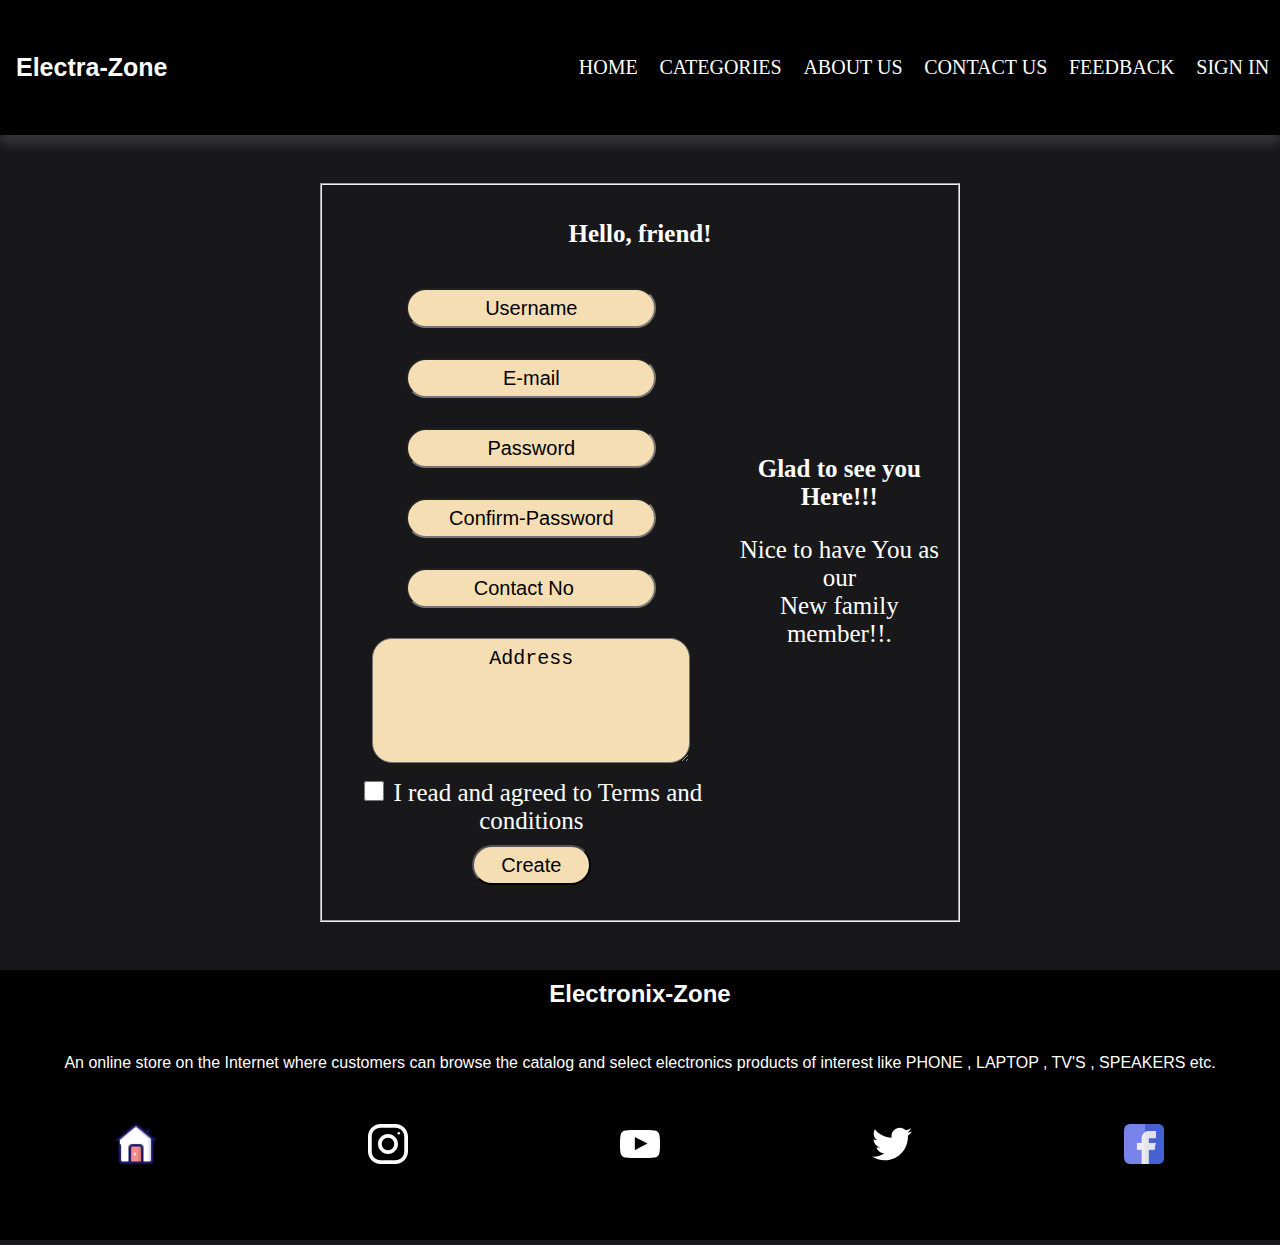
<file: create.html>
<html lang="en">
<head>
    <meta charset="UTF-8">
    <meta http-equiv="X-UA-Compatible" content="IE=edge">
    <meta name="viewport" content="width=device-width, initial-scale=1.0">
    <link rel="stylesheet" href="footer.css">
    <link rel="stylesheet" href="signup.css">
    <link rel="shortcut icon" href="./favicon_io/ed.png" type="image/x-icon">
    <link rel="stylesheet" href="navbar.css">
    <title>E-Zone</title>
</head>
<body>
  <nav id="navi" class="navi">
    <div class="navbar">
        <h2 class="logo">Electra-Zone</h2>
        <ul class="options">
            <li><a href="./main.html">HOME</a></li>
            <li><a href="./category.html">CATEGORIES</a></li>
            <li><a href="#footer">ABOUT US</a></li>
            <li><a href="./contact.html">CONTACT US</a></li>
            <li><a href="./feedback.html">FEEDBACK</a></li>
            <li><a href="./signup.html">SIGN IN</a></li>
            
        </ul>
    </div>
</nav>
<fieldset class="fs">
      <div class="full">
        <div>
        <strong><p class="heading">Hello, friend!</p></strong>
        </div>
        <div class="content">
        <div class="main">
          <form>
            <div class="text">
                <input class="input" type="text" required placeholder="Username" />
            </div>
            <div class="email">
              <input class="input" type="email" required placeholder="E-mail" />
            </div>
            <div class="password">
              <input class="input" type="password" required placeholder="Password" />
            </div>
            <div class="confirm-password">
                <input class="input" type="password" required placeholder="Confirm-Password" />
            </div>
            <div class="phone">
                <input class="input" type="number" required placeholder="Contact No" />
            </div>
            <div class="adress">
                <textarea rows="5" cols="25" class="input-textarea" type="" required placeholder="Address"></textarea>
            </div>
            <div class="cond">
            <input class="checkbox" type="checkbox" name="agreed" required /><span> I read and agreed to
            Terms and conditions</span>
          </div>
          <div class="submitt">
            <button class="butt" type="submit" value="created">Create</button>
          </div>
          <!-- <p>Don't have an account?<a href=""> CREATE IT!</a></p> -->
          </form>
        </div>
          <div class="sidebar">
            <p>
                <strong>Glad to see you Here!!!</strong>
            </p>
            <p>
                Nice to have You as our <br>
                New family member!!.
            </p>
          </div>
          </div>
        </div>
      </fieldset>
      <footer>
        <div  id="footer"  class="footer">
            <h2 class="ezone">
                Electronix-Zone
            </h2>
            <p class="info">
              An online store on the Internet where customers can browse the catalog and select electronics products of interest like PHONE , LAPTOP , TV'S , SPEAKERS etc.
            </p>
            <div class="social">
              <li>
                <a href="#navi"><img src="./favicon_io/home.png" alt=""></a>
            </li>
                <li>
                    <a href="https://www.instagram.com/k_a_m_a_l_g_o_y_a_l/"><img src="./favicon_io/instagram.svg"
                            alt=""></a>
                </li>

                <li>
                    <a><img src="./favicon_io/youtube.svg" alt=""></a>
                </li>
                <li>
                    <a><img src="./favicon_io/twitter.svg" alt=""></a>
                </li>
                <li>
                  <a href="https://www.facebook.com/kamal.goyal.7798"/><img src="./favicon_io/facebook.png" alt=""></a>
              </li>
            </div>
        </div>
    </footer>
</body>
</html>
</file>
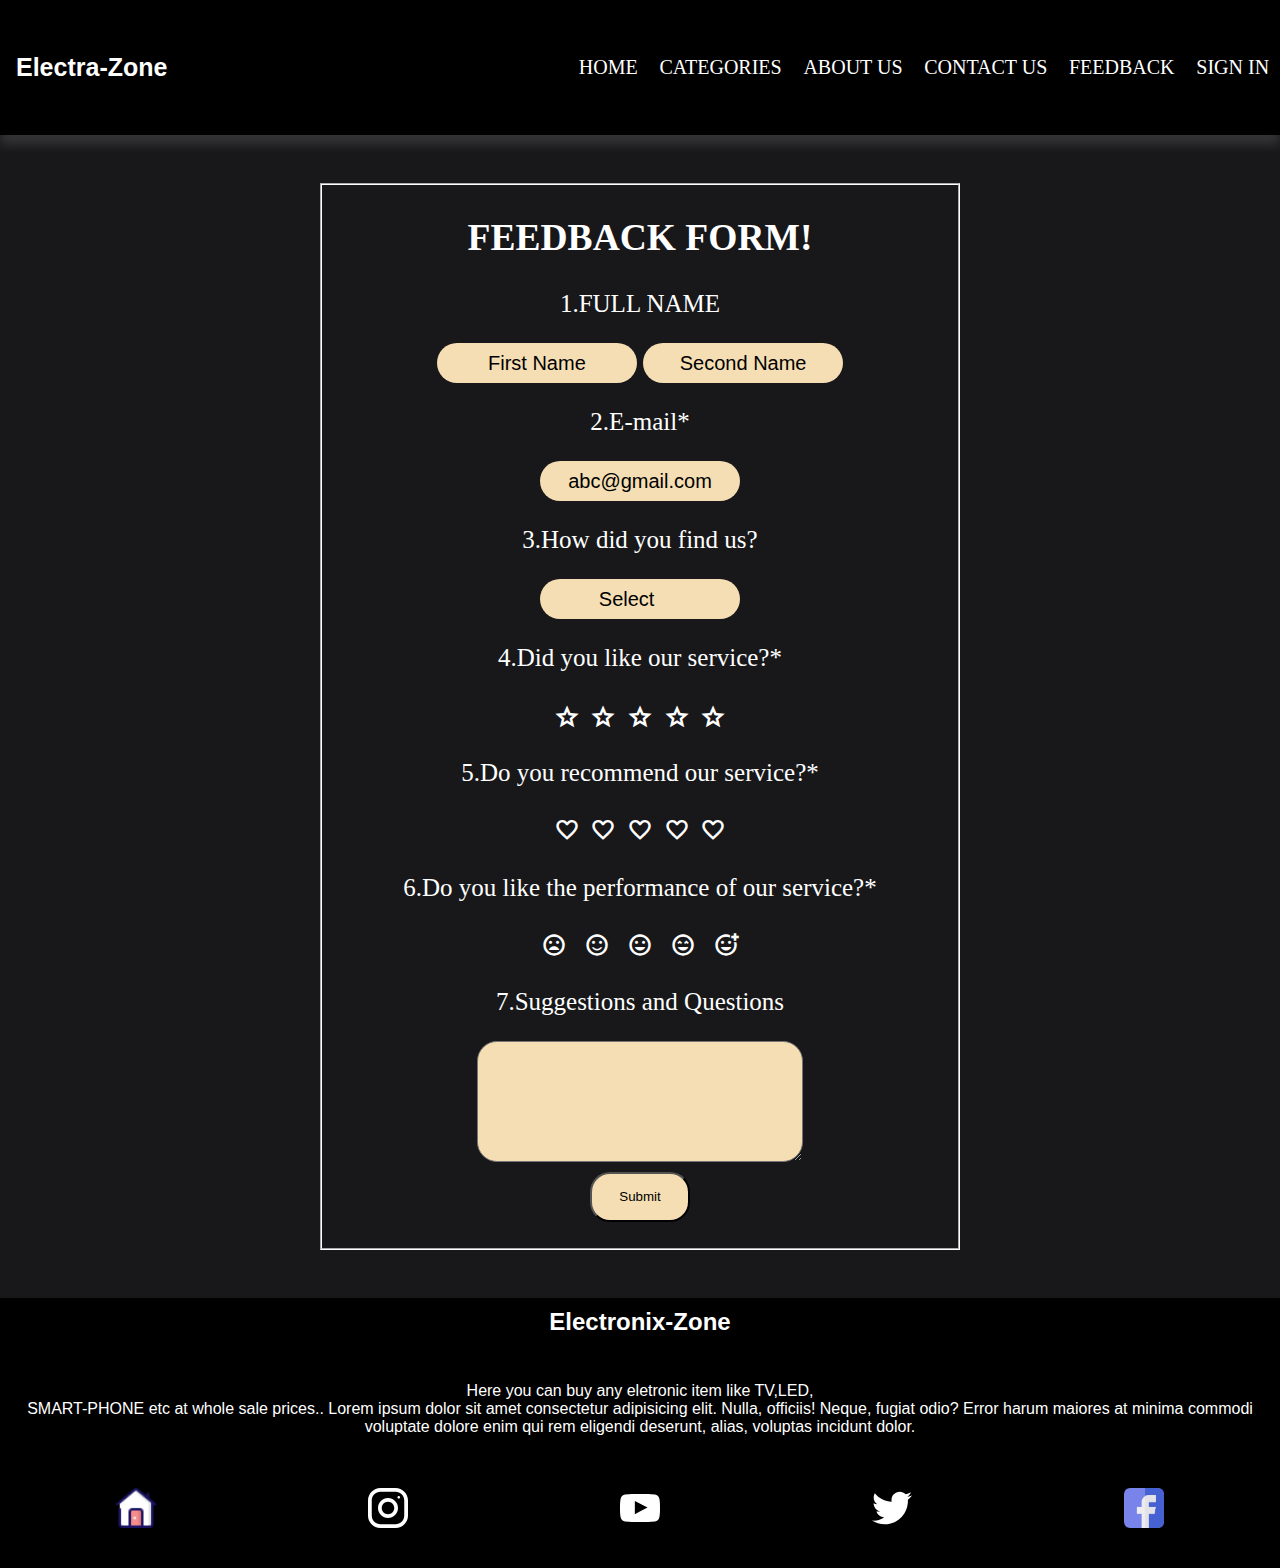
<file: feedback.html>
<html lang="en">

<head>
  <meta charset="UTF-8" />
  <meta http-equiv="X-UA-Compatible" content="IE=edge" />
  <link rel="stylesheet" href="footer.css">
  <link rel="stylesheet" href="feedback.css" class="rel">
  <link rel="stylesheet"
    href="https://fonts.googleapis.com/css2?family=Material+Symbols+Outlined:opsz,wght,FILL,GRAD@20..48,100..700,0..1,-50..200" />
  <meta name="viewport" content="width=device-width, initial-scale=1.0" />
  <link rel="shortcut icon" href="./favicon_io/ed.png" type="image/x-icon">
  <title>E-Zone</title>
  <link rel="stylesheet"
    href="https://fonts.googleapis.com/css2?family=Material+Symbols+Outlined:opsz,wght,FILL,GRAD@48,400,0,0" />
  <link rel="stylesheet" href="navbar.css" class="rel">
  <style>
    .material-symbols-outlined:hover{
      cursor: pointer;
    }
    .fillit {
      font-variation-settings: "FILL" 1, "wght" 900, "GRAD" 0, "opsz" 48;
      cursor: pointer;
    }
  </style>

</head>

<body class="body">
  <nav id="navi" class="navi">
    <div class="navbar">
      <h2 class="logo">Electra-Zone</h2>
      <ul class="options">
        <li><a href="./main.html">HOME</a></li>
        <li><a href="./category.html">CATEGORIES</a></li>
        <li><a href="#footer">ABOUT US</a></li>
        <li><a href="./contact.html">CONTACT US</a></li>
        <li><a href="./feedback.html">FEEDBACK</a></li>
        <li><a href="./signup.html">SIGN IN</a></li>

      </ul>
    </div>
  </nav>
  <fieldset class="fs">
    <form>
      <div class="form">
        <div>
          <h2>FEEDBACK FORM!</h2>
        </div>
        <div>
          <p>1.FULL NAME</p>
          <div class="name">
            <input class="b1" type="text" placeholder="First Name" required />
            <input type="text" required placeholder="Second Name" />
          </div>
        </div>
        <div>
          <p>2.E-mail*</p>
          <input type="email" required placeholder="abc@gmail.com" />
        </div>
        <div>
          <p>3.How did you find us?</p>
          <input list="find" placeholder="Select" />
          <datalist id="find">
            <option value="Google Advertising"></option>
            <option value="Instagram/Facebook Advertising"></option>
            <option value="YouTube Advertising"></option>
            <option value="Display Advertising"></option>
            <option value="Google Organic Search"></option>
            <option value="Social Media"></option>
            <option value="YouTube Video"></option>
            <option value="Blog/Article"></option>
            <option value="From a Friend"></option>
            <option value="Other"></option>
          </datalist>
        </div>
        <div>
          <p>4.Did you like our service?*</p>
          <span onclick="fill(1,'rateit2')" class=" rateit2 material-symbols-outlined a1"> grade </span><span onclick="fill(2,'rateit2')" class="rateit2 material-symbols-outlined a2"> grade
          </span><span onclick="fill(3,'rateit2')" class="rateit2 material-symbols-outlined a3"> grade </span><span onclick="fill(4,'rateit2')" class="rateit2 material-symbols-outlined a4">
            grade </span><span onclick="fill(5,'rateit2')" class="rateit2 material-symbols-outlined a5"> grade </span>
        </div>
        <div>
          <p>5.Do you recommend our service?*</p>

          <span    onclick="fill(1,'rateit1')" class="rateit1 material-symbols-outlined a1"> favorite
          </span><span    onclick="fill(2,'rateit1')" class=" rateit1 material-symbols-outlined  a2">
            favorite </span><span    onclick="fill(3,'rateit1')"
            class="material-symbols-outlined rateit1 a3"> favorite </span><span  
             onclick="fill(4,'rateit1')" class="material-symbols-outlined rateit1 a4"> favorite </span><span
               onclick="fill(5,'rateit1')" class=" rateit1 material-symbols-outlined a5"> favorite
          </span>
        </div>
        <div>
          <p>6.Do you like the performance of our service?*</p>
          <span   onclick="fill(1,'rateit')"
            class="rateit material-symbols-outlined a1">mood_bad</span>
          <span   onclick="fill(2,'rateit')"
            class="rateit material-symbols-outlined a2">sentiment_satisfied</span>
          <span   onclick="fill(3,'rateit')" class="rateit material-symbols-outlined a3">mood</span>
          <span   onclick="fill(4,'rateit')"
            class="rateit material-symbols-outlined a4">sentiment_very_satisfied</span>
          <span   onclick="fill(5,'rateit')"
            class="rateit material-symbols-outlined a5">add_reaction</span>
        </div>
        <div>
          <p>7.Suggestions and Questions</p>
          <textarea rows="4" cols="20" type="textarea"></textarea>

        </div>
        <div class="submit">
          <button class="button" type="submit" value="Submitted">Submit</button>
        </div>
      </div>
    </form>
  </fieldset>
  <footer>
    <div id="footer" class="footer">
      <h2 class="ezone">
        Electronix-Zone
      </h2>
      <p class="info">
        Here you can buy any eletronic item like TV,LED,<br>
        SMART-PHONE etc at whole sale prices..
        Lorem ipsum dolor sit amet consectetur adipisicing elit. Nulla, officiis! Neque, fugiat odio? Error
        harum maiores at minima commodi voluptate dolore enim qui rem eligendi deserunt, alias, voluptas
        incidunt dolor.
      </p>
      <div class="social">
        <li>
          <a href="#navi"><img src="./favicon_io/home.png" alt=""></a>
        </li>
        <li>
          <a href="https://www.instagram.com/k_a_m_a_l_g_o_y_a_l/"><img src="./favicon_io/instagram.svg" alt=""></a>
        </li>

        <li>
          <a><img src="./favicon_io/youtube.svg" alt=""></a>
        </li>
        <li>
          <a><img src="./favicon_io/twitter.svg" alt=""></a>
        </li>
        <li>
          <a href="https://www.facebook.com/kamal.goyal.7798" /><img src="./favicon_io/facebook.png" alt=""></a>
        </li>
      </div>
    </div>
  </footer>
  <script>
    // function unselect(classs) {
    //   var x = document.querySelectorAll('.'+classs);
    //   for (var i = 0; i < x.length; i++) {
    //     x[i].classList.remove('fillit');
    //   }
    // };
    function fill(a,classb) {
      // console.log(a);
      // console.log(document.querySelectorAll('.'+classb));
      var x = document.querySelectorAll('.'+classb);
      for (var i = 0; i < x.length; i++) {
        x[i].classList.remove('fillit');
      }
      for (var i = 0; i < a; i++) {
        x[i].classList.add  ('fillit');
      }

    };
    const b=document.querySelector('.button');
    b.addEventListener('click',function(){
      alert("Thanks for your valuable Feedback!!");
    });
  </script>
</body>

</html>
</file>
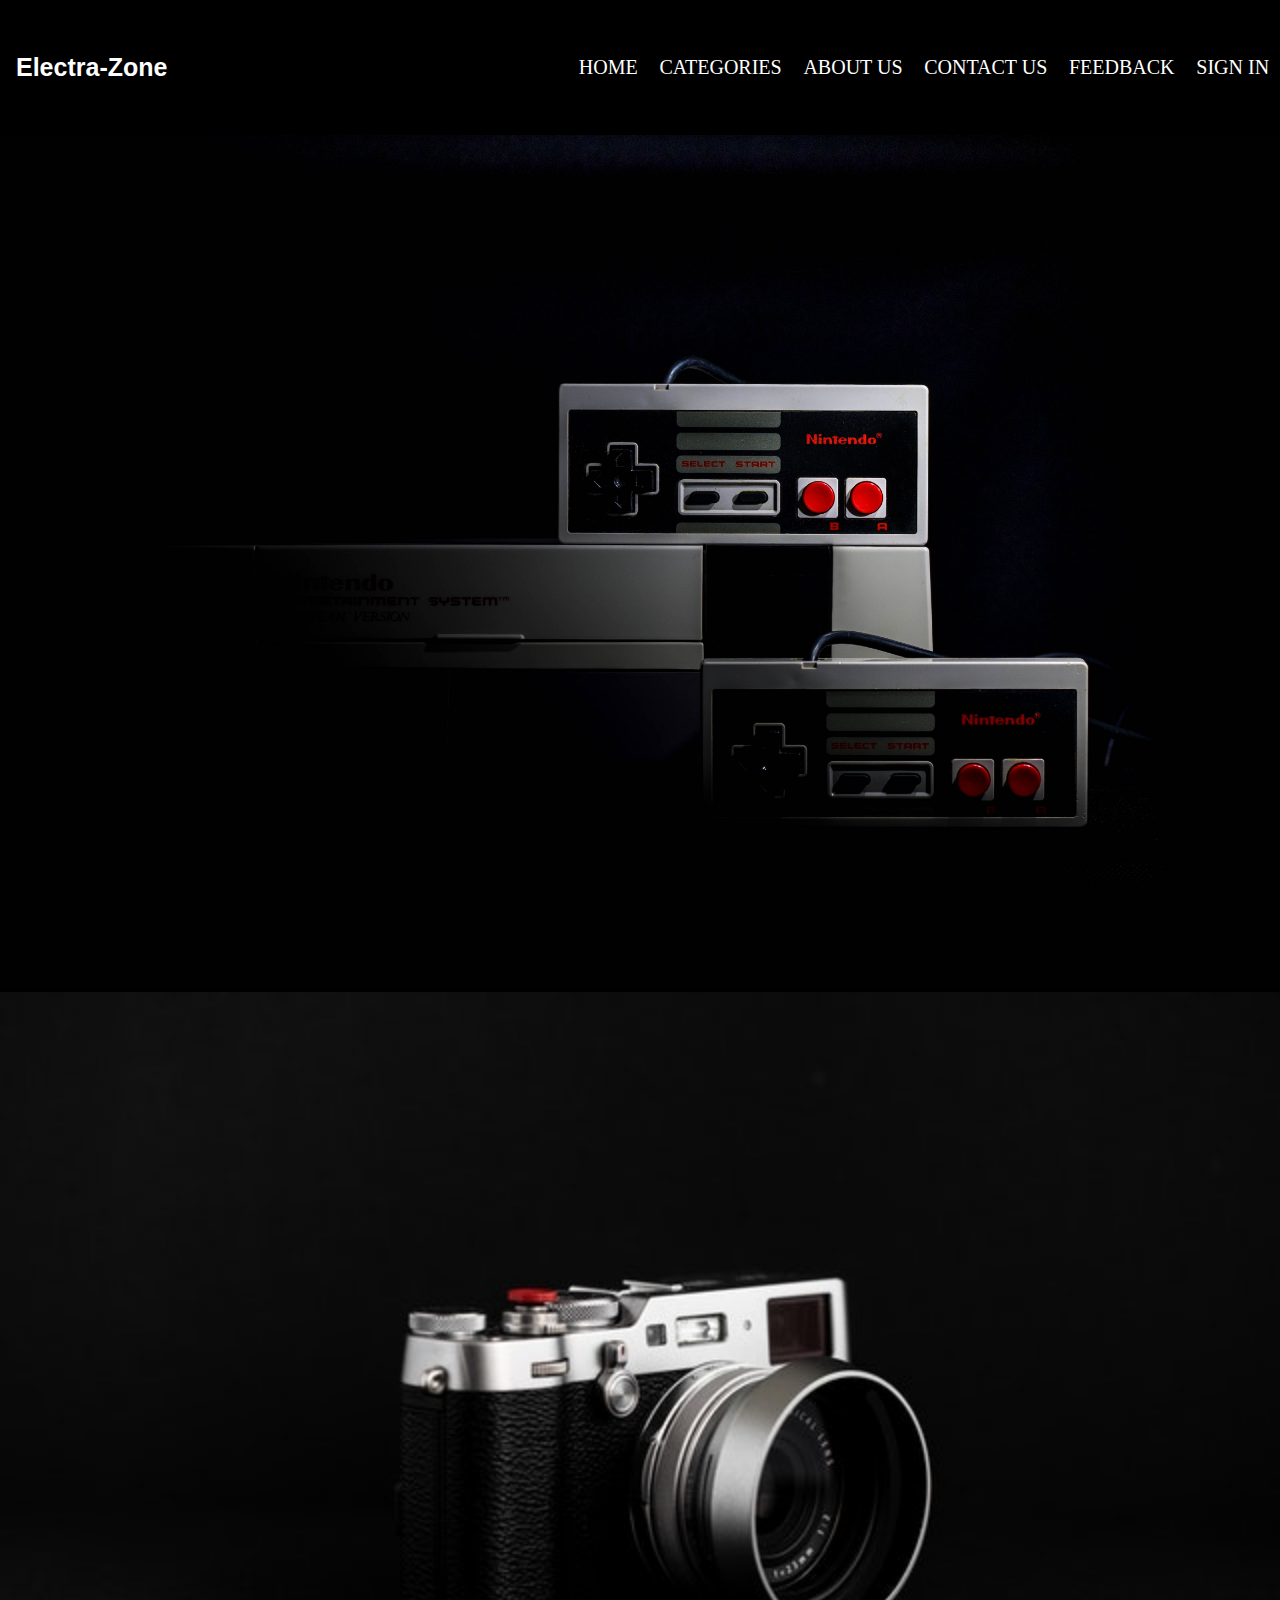
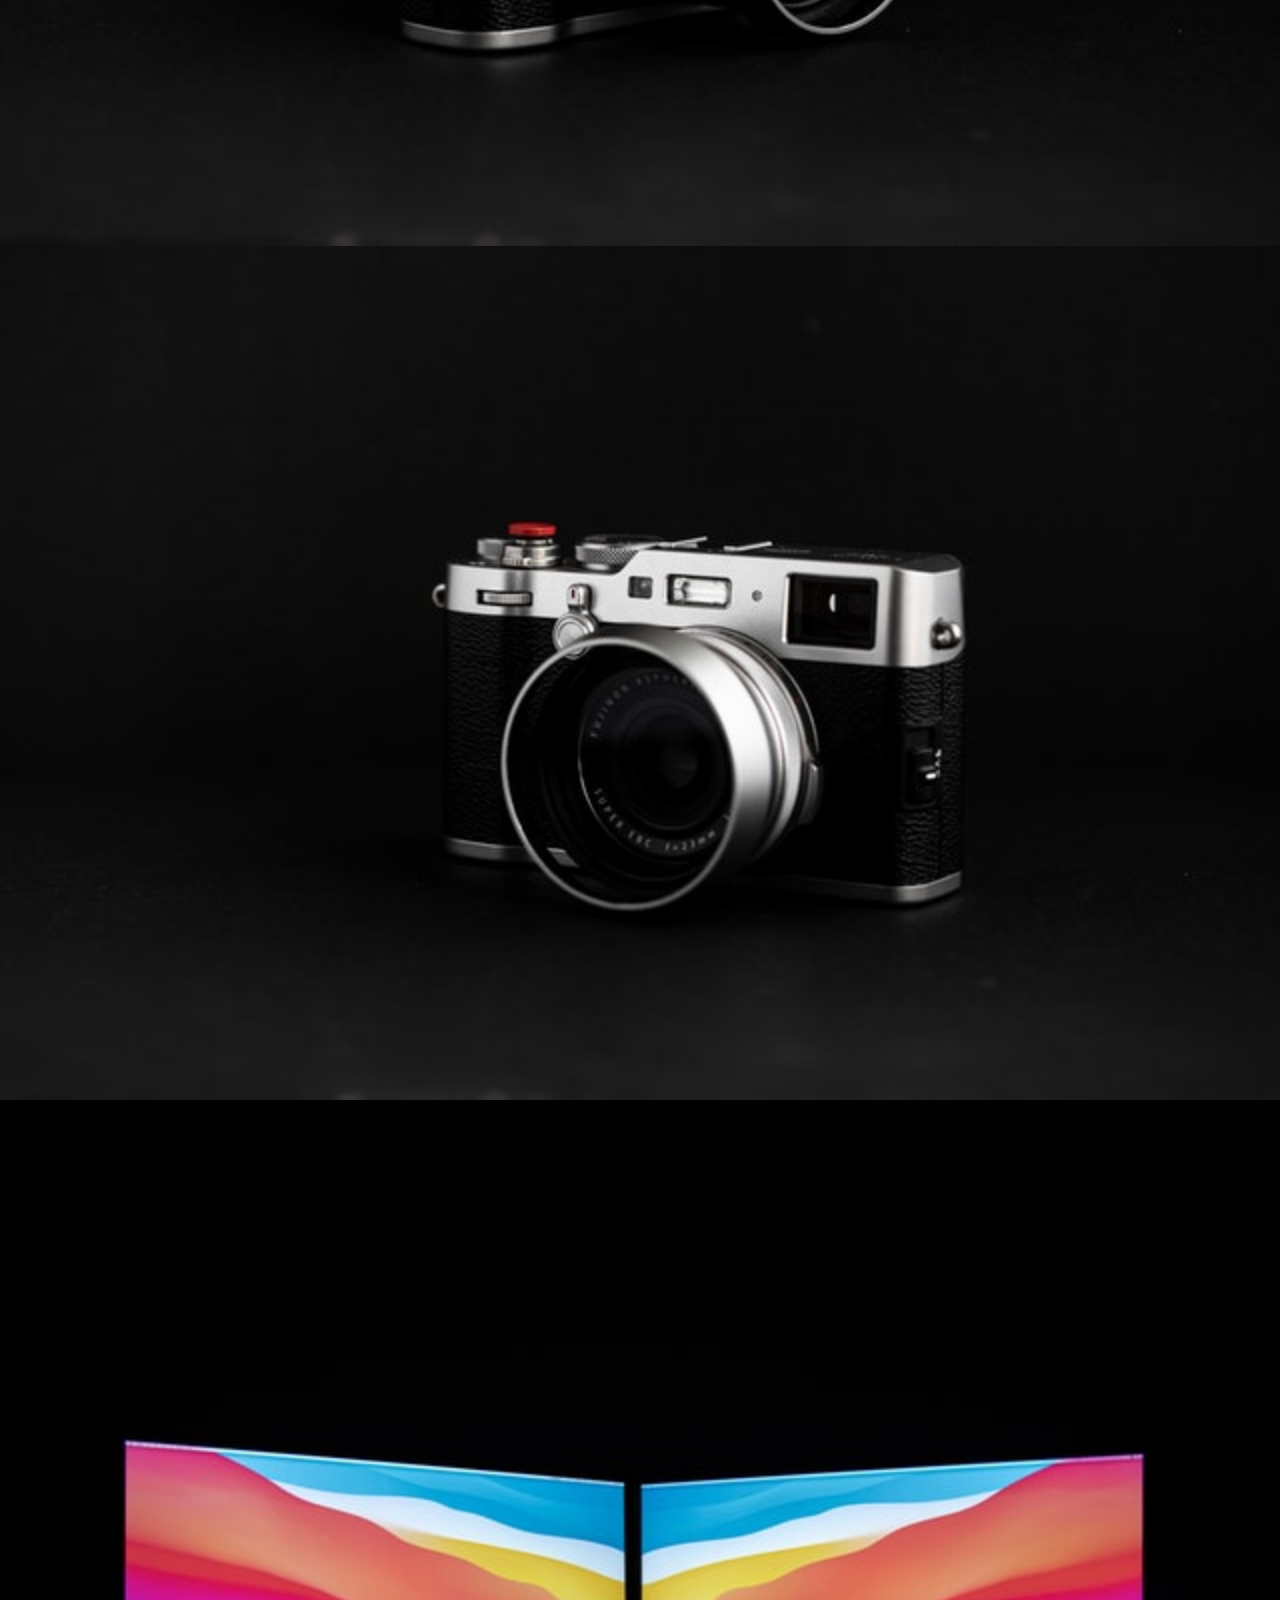
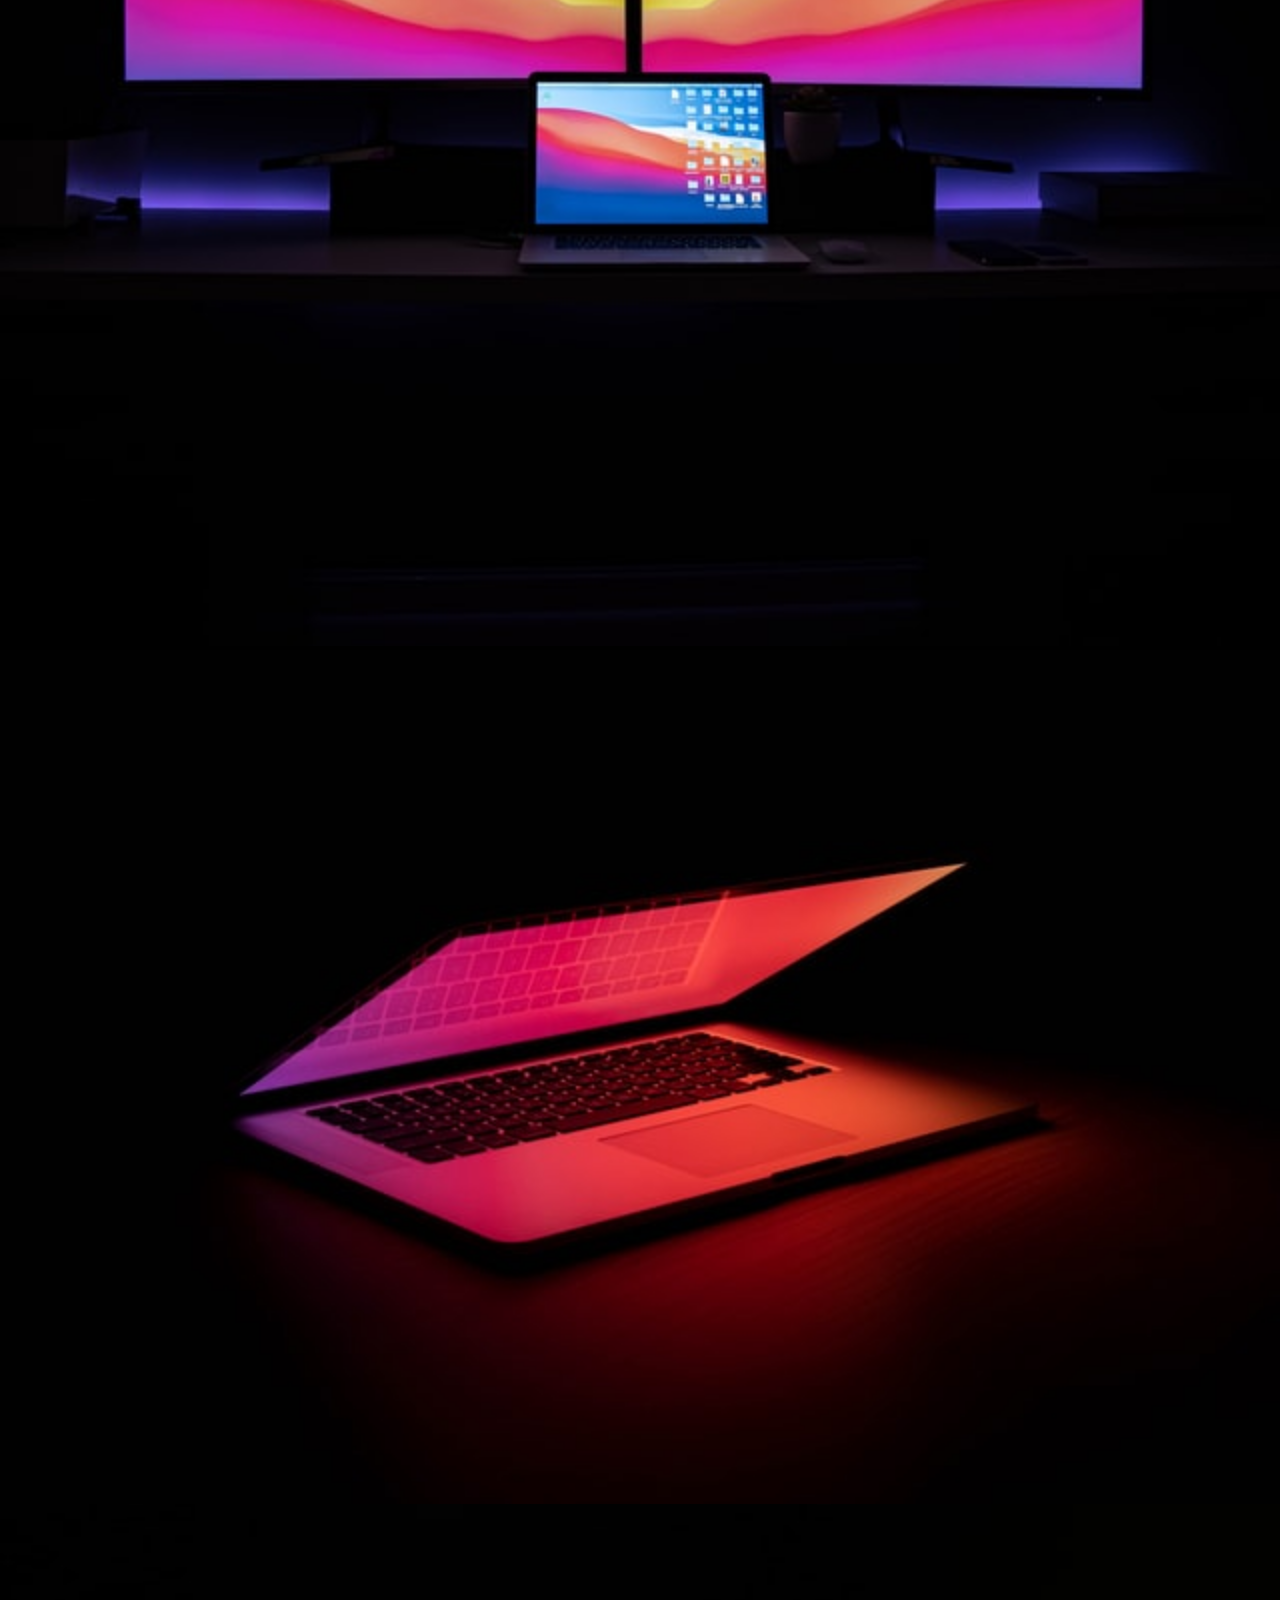
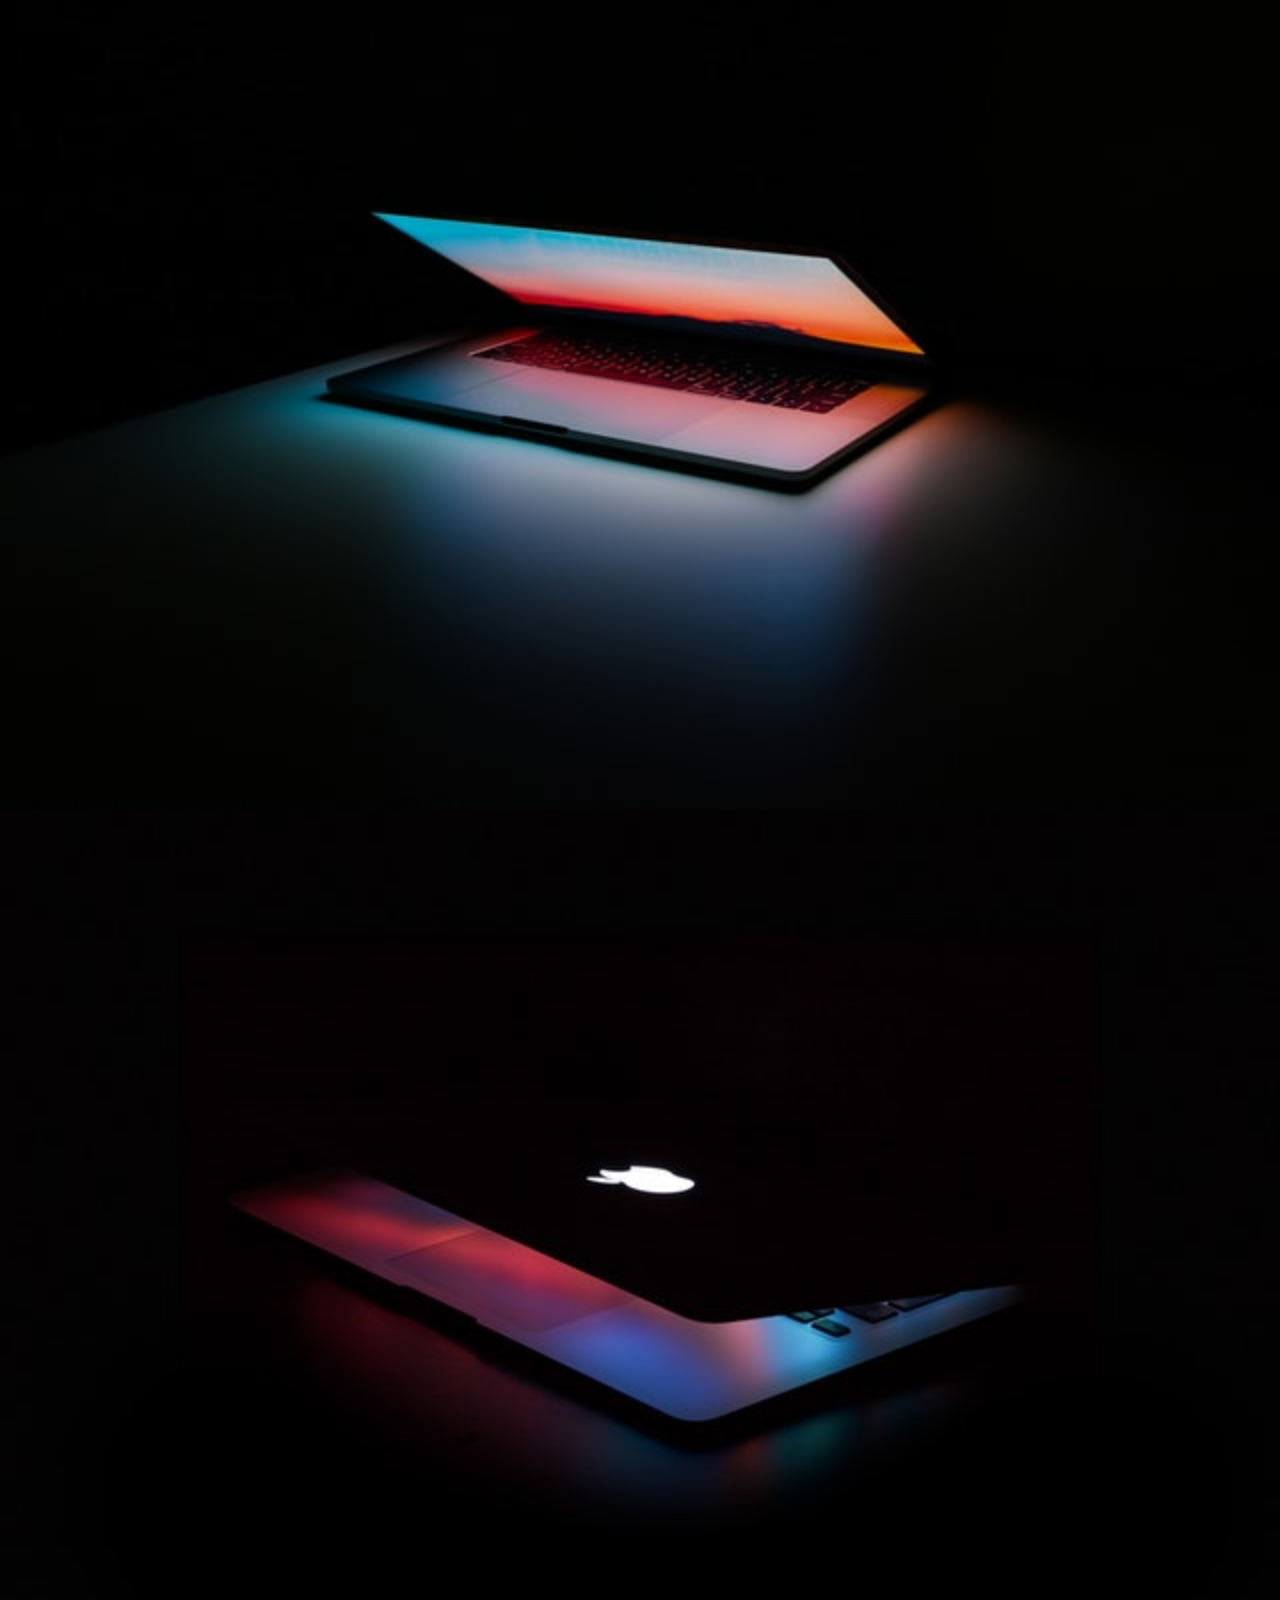
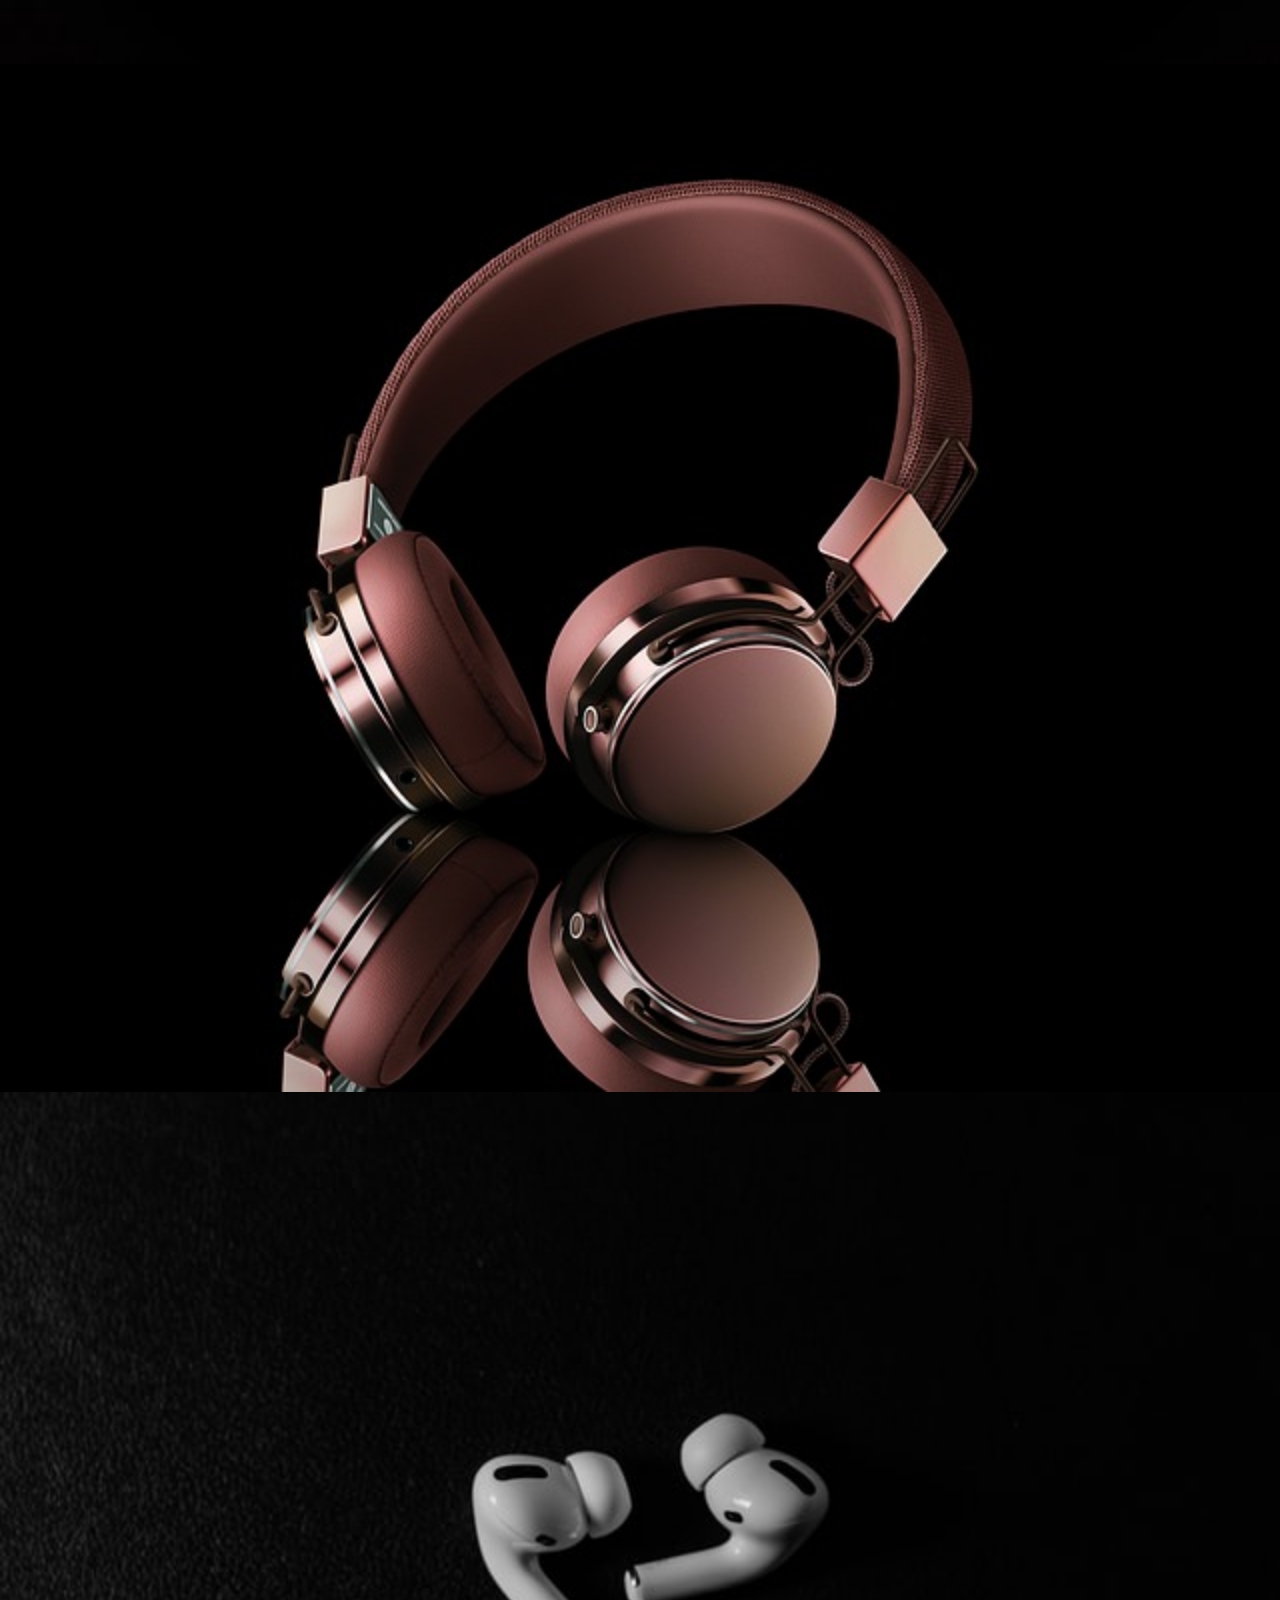
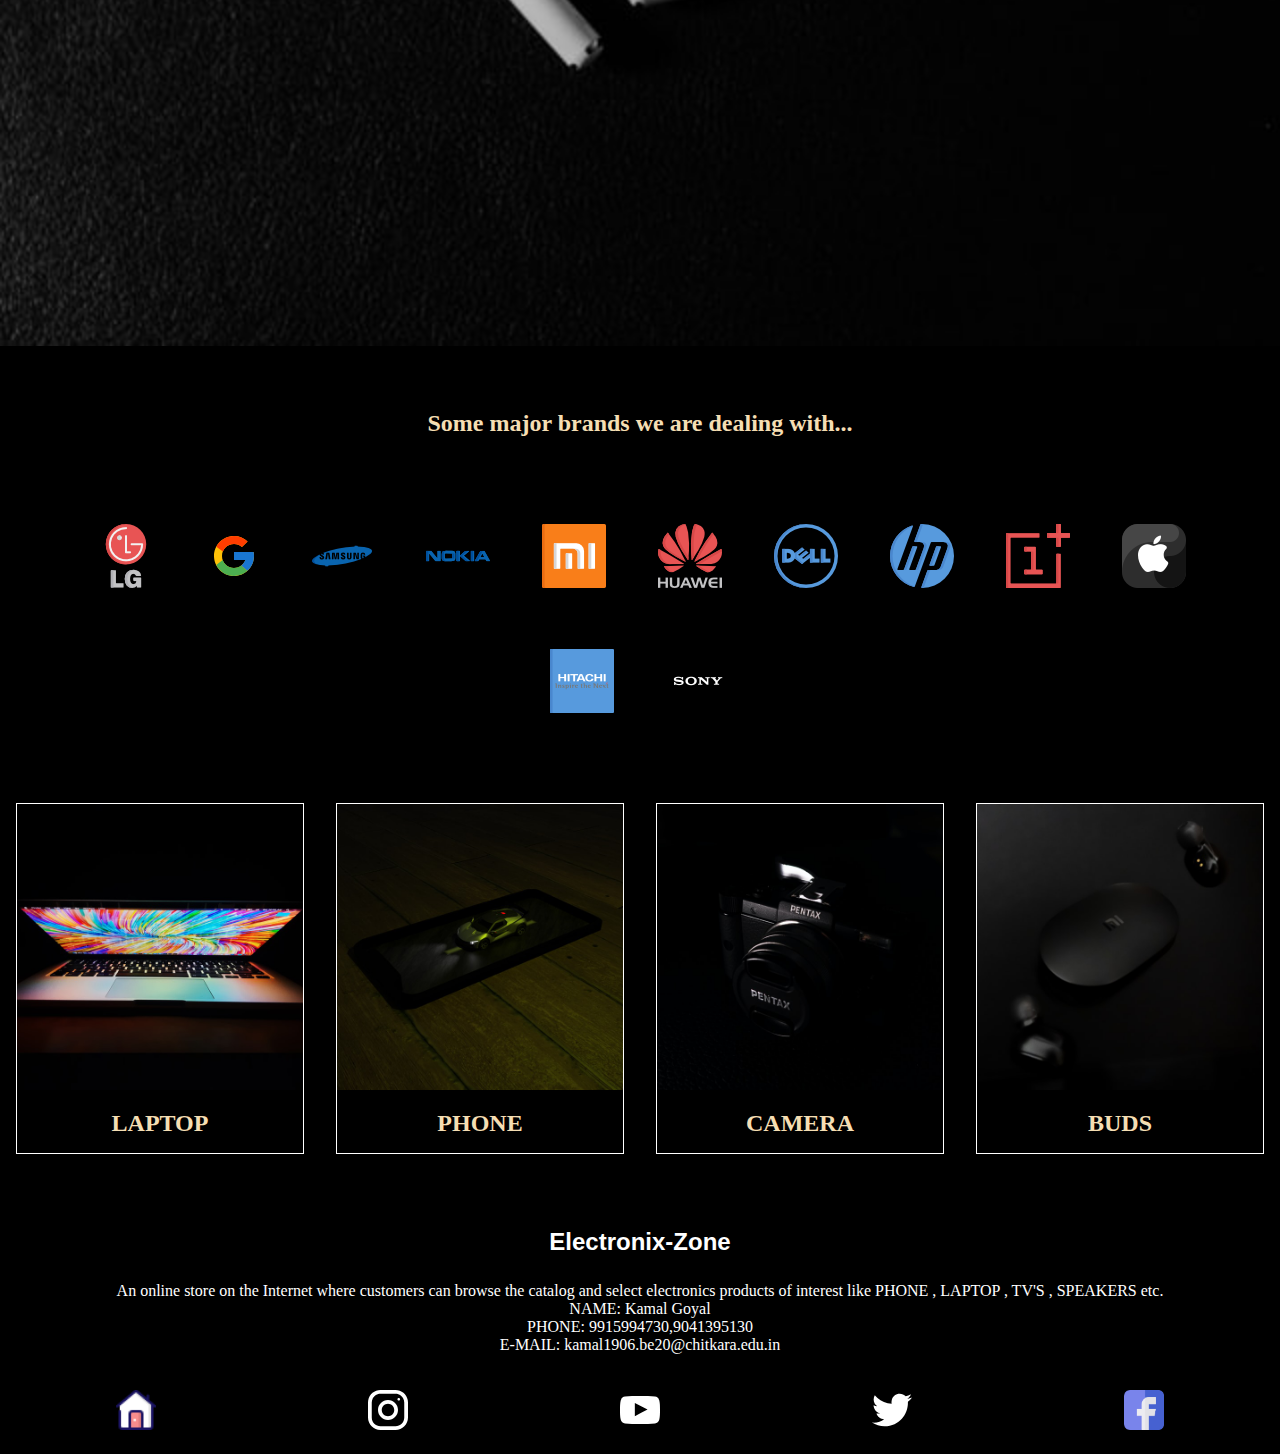
<file: main.html>
<!DOCTYPE html>
<html lang="en">

<head>
    <meta charset="UTF-8">
    <meta http-equiv="X-UA-Compatible" content="IE=edge">
    <link rel="stylesheet" href="https://cdnjs.cloudflare.com/ajax/libs/font-awesome/6.1.2/css/all.min.css" integrity="sha512-1sCRPdkRXhBV2PBLUdRb4tMg1w2YPf37qatUFeS7zlBy7jJI8Lf4VHwWfZZfpXtYSLy85pkm9GaYVYMfw5BC1A==" crossorigin="anonymous" referrerpolicy="no-referrer" />
    <link rel="shortcut icon" href="./favicon_io/ed.png" type="image/x-icon">
    <link rel="stylesheet" href="https://fonts.googleapis.com/css2?family=Material+Symbols+Outlined:opsz,wght,FILL,GRAD@20..48,100..700,0..1,-50..200" />
    <meta name="viewport" content="width=device-width, initial-scale=1.0">
    <link rel="stylesheet" href="main.css">
    <link rel="stylesheet" href="footer.css">
    <link rel="stylesheet" href="navbar.css" class="rel">
    <title>E-Zone</title>
</head>

<body class="body">
    <nav id="navi" class="navi">
        <div class="navbar">
            <h2 class="logo">Electra-Zone</h2>
            <ul class="options">
                <li><a href="./main.html">HOME</a></li>
                <li><a href="./category.html">CATEGORIES</a></li>
                <li><a href="#footer">ABOUT US</a></li>
                <li><a href="./contact.html">CONTACT US</a></li>
                <li><a href="./feedback.html">FEEDBACK</a></li>
                <li><a href="./signup.html">SIGN IN</a></li>

            </ul>
        </div>
    </nav>
    <section>
        <div class="pic">
            <i class="fa-solid fa-arrow-left fa-2xl prev"></i>
            <img class="phone" src="./pics/idk.jpg">
            <i class="fa-solid fa-arrow-right fa-2xl next"></i>
            
        </div>
        <div class="pics">
            <div class="ac1">
                <img class="p1" src="./pics/camera1.jpg" alt="">
                <img class="p2" src="./pics/camera2.jpg" alt="">
            </div>
            <!-- <img class="fridge" src="./pics/fridge.png" alt=""> -->
            <div class="tv1">
                <img class="tv" src="./pics/pc.jpg" alt="">
            </div>

            <div class="lap">
                <img class="lap2" src="./pics/lap2.jpg" alt="">
                <img class="lap1" src="./pics/lap.jpg" alt="">
            </div>
            <div class="tv1">
                <img class="tv mc" src="./pics/mac.jpg" alt="">
                <!-- <img class="tv open" src="./pics/open.jpg"> -->
            </div>
            <div class="dslr">
                <img class="c1" src="./pics/headphones.jpg" alt="">
                <img class="c2" src="./pics/earphones.jpg" alt="">
            </div>
        </div>
    </section>
    <section class="midbrand">
        <div class="heading">
            <h2>Some major brands we are dealing with...</h2>
        </div>
        <div class="brands">
            <div class="grid-item"><a href=""><img src="./favicon_io/lg.png" alt=""></a></div>
            <div class="grid-item"><a href="./google.html"><img src="./favicon_io/google.svg" alt=""></a></div>
            <div class="grid-item"><img src="./favicon_io/samsung.png" alt=""></div>
            <div class="grid-item"><img src="./favicon_io/nokia.png" alt=""></div>
            <div class="grid-item"><img src="./favicon_io/xiaomi.png" alt=""></div>
            <div class="grid-item"><img src="./favicon_io/huawei.png" alt=""></div>
            <div class="grid-item"><img src="./favicon_io/dell.png" alt=""></div>
            <div class="grid-item"><img src="./favicon_io/hp.png" alt=""></div>
            <div class="grid-item"><img src="./favicon_io/one-plus.png" alt=""></div>
            <div class="grid-item"><img src="./favicon_io/apple.png" alt=""></div>
            <div class="grid-item"><img src="./favicon_io/hitachi.png" alt=""></div>
            <div class="grid-item"><img src="./favicon_io/sony.png" alt=""></div>

        </div>
    </section>
    <section class="top-categories">
        <div class="card1 cards">
            <a class="links" href="./category.html#laptop">
            <img src="./pics/pc4.jpg" alt="">
            <h2 class="names">LAPTOP</h2>
            </a>
        </div>
        <div class="card2 cards">
            <a class="links" href="./category.html#phone">
                <img src="./pics/phone1.jpg" alt="">
                <h2 class="names">PHONE</h2>
            </a>
        </div>
        <div class="card3 cards">
            <a class="links" href="./category.html#camera">

                <img src="./pics/cm.jpg" alt="">
                <h2 class="names">CAMERA</h2>
            </a>
        </div>

        <div class="card4 cards">
            <a class="links" href="./category.html#buds">
            <img src="./pics/hdp.jpg" alt="">
            <h2 class="names">BUDS</h2>
            </a>
        </div>

    </section>
    <footer>
        <div id="footer" class="footer">
            <h2 class="ezone">
                Electronix-Zone
            </h2>
            <p class="info">
                An online store on the Internet where customers can browse the catalog and select electronics products of interest like PHONE , LAPTOP , TV'S , SPEAKERS etc.<br>
                NAME: Kamal Goyal <br>
                PHONE: 9915994730,9041395130 <br>
                E-MAIL: kamal1906.be20@chitkara.edu.in

            </p>
            <div class="social">
                <li>
                    <a href="#navi"><img src="./favicon_io/home.png" alt=""></a>
                </li>
                <li>
                    <a href="https://www.instagram.com/k_a_m_a_l_g_o_y_a_l/"><img src="./favicon_io/instagram.svg"
                            alt=""></a>
                </li>

                <li>
                    <a><img src="./favicon_io/youtube.svg" alt=""></a>
                </li>
                <li>
                    <a><img src="./favicon_io/twitter.svg" alt=""></a>
                </li>
                <li>
                    <a href="https://www.facebook.com/kamal.goyal.7798/"> <img src="./favicon_io/facebook.png"
                            alt=""></a>
                </li>
            </div>
        </div>
    </footer>
    <script src="./script.js"></script>
</body>

</html>
</file>
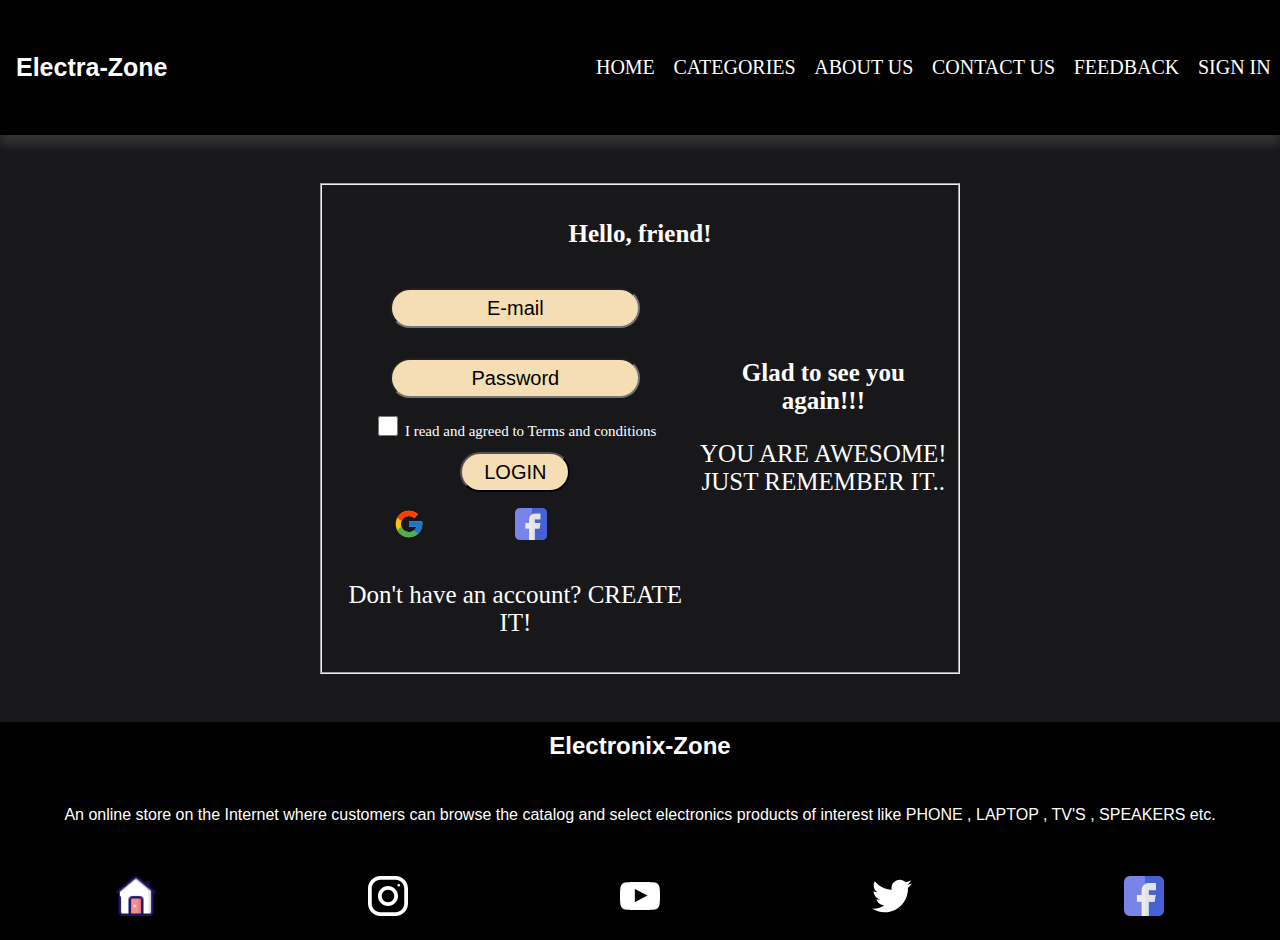
<file: signup.html>
<!DOCTYPE html>
<html lang="en">

<head>
  <meta charset="UTF-8" />
  <meta http-equiv="X-UA-Compatible" content="IE=edge" />
  <meta name="viewport" content="width=device-width, initial-scale=1.0" />
  <link rel="stylesheet" href="footer.css">
  <title>E-Zone</title>
  <link rel="stylesheet" href="https://cdnjs.cloudflare.com/ajax/libs/font-awesome/6.1.2/css/all.min.css" integrity="sha512-1sCRPdkRXhBV2PBLUdRb4tMg1w2YPf37qatUFeS7zlBy7jJI8Lf4VHwWfZZfpXtYSLy85pkm9GaYVYMfw5BC1A==" crossorigin="anonymous" referrerpolicy="no-referrer" />
  <link rel="shortcut icon" href="./favicon_io/ed.png" type="image/x-icon">
  <link rel="stylesheet" href="navbar.css">
  <link rel="stylesheet" href="signup.css" class="rel" />
</head>

<body class="boddy">
  <nav id="navi" class="navi">
    <div class="navbar">
      <h2 class="logo">Electra-Zone</h2>
      <ul class="options">
        
        <li><i class=" demo fa-solid fa-moon fa-xl"></i></li>
        <li><a href="./main.html">HOME</a></li>
        <li><a href="./category.html">CATEGORIES</a></li>
        <li><a href="#footer">ABOUT US</a></li>
        <li><a href="./contact.html">CONTACT US</a></li>
        <li><a href="./feedback.html">FEEDBACK</a></li>
        <li><a href="./signup.html">SIGN IN</a></li>
      </ul>
    </div>
  </nav>
  <fieldset class="fs">
  <div class="full">
    <div>
      <strong>
        <p class="heading">Hello, friend!</p>
      </strong>
    </div>
    <div class="content">
      <div class="main">
        <form class="form">
          <div class="email">
            <input class="input" type="email" required placeholder="E-mail" />
          </div>
          <div class="password">
            <input class="input" type="password" required placeholder="Password" />
          </div>
          <div class="cond">
            <input class="checkbox" type="checkbox" name="agreed" required /><span class="span"> I read and agreed to
              Terms and conditions</span>
          </div>
          <div class="submitt">
            <button class="butt" type="submit" value="created">LOGIN</button>
          </div>
          <div class="logos" style="justify-content:space-around; margin:1rem;">
            <img src="./favicon_io/google.svg" alt="">
            <img src="./favicon_io/facebook.png   " alt="">
            <span><i class="fa-brands fa-instagram fa-xl"></i></span>
          </div>
          <p>Don't have an account?<a href="./create.html"> CREATE IT!</a></p>
        </form>
      </div>
      <div class="sidebar">
        <p>
          <strong>Glad to see you again!!!</strong>
        </p>
        <p>
          YOU ARE AWESOME!<br>
          JUST REMEMBER IT..</p>
        </p>
      </div>
    </div>
  </div>
</fieldset>
<footer>
  <div id="footer" class="footer">
      <h2 class="ezone">
          Electronix-Zone
      </h2>
      <p class="info">
        An online store on the Internet where customers can browse the catalog and select electronics products of interest like PHONE , LAPTOP , TV'S , SPEAKERS etc.

      </p>
      <div class="social">
        <li>
          <a href="#navi"><img src="./favicon_io/home.png" alt=""></a>
      </li>
          <li>
              <a href="https://www.instagram.com/k_a_m_a_l_g_o_y_a_l/"><img src="./favicon_io/instagram.svg"
                      alt=""></a>
          </li>

          <li>
              <a><img src="./favicon_io/youtube.svg" alt=""></a>
          </li>
          <li>
              <a><img src="./favicon_io/twitter.svg" alt=""></a>
          </li>
          <li>
            <a href="https://www.facebook.com/kamal.goyal.7798/"><img src="./favicon_io/facebook.png" alt=""></a>
        </li>
      </div>
  </div>
</footer>
<script src="signup.js"></script>
</body>

</html>
</file>
<file: main.css>
*{ 
    margin: 0%;
    padding: 0%;
}

body{
    /* background:rgb(26, 24, 24); */
    background-color: black;
    margin: 0%;
    padding: 0%;
    scroll-behavior:smooth;
}

.phone{
    margin: 0%;
    padding: 0%;
    /* margin-top:-32px; */
    height: 100%;
    width: 100%;
    /* height: 90vh; */
    /* margin-top: -50px; */

}
.ac1{
    width: 100%;
    display: flex;
    /* border: 1px solid white; */
}
.p1,.lap1 { 
    flex: 2 1 30rem ;
    /* height: 100%; */
    width: 100%;
}
.p2 ,.lap2{
    flex: 2 1 30rem;
    /* width: fit-content; */
    /* height: 100%; */
    width: 100%;
}
.dslr{
    background-color: black;
    display: flex;
}
.fridge{
    /* background-size: cover; */
    height: 100%;
    width: 100%;
}
.tv1 {
  background-color: black;
    text-align: center;
}

.lap{
    background-color: black;
    display: flex;
}
@media screen and (max-width:1280px) {
    .dslr,.lap,.ac1{
        display: flex;
        flex-direction: column;
    }
    .tv{
        width:100%;
    }
    
}
@media screen and (max-width:450px){
    .brands{
        display: flex;
        flex-wrap: wrap;
        /* grid-template-columns: auto auto; */
    }
    
}
.brands {
    /* min-height: 50vh; */
    /* min-width: 100%; */
    background-color: black;
    /* display: grid; */
    /* grid-template-columns: auto auto auto auto; */
    /* background-color: #2196F3; */
    min-height: 30vh;
    margin: 2rem;
    padding: 10px;
    display: flex;
    flex-wrap: wrap;
    
  justify-content: center;
  align-items: center;
}
.grid-item{
  padding: 10px;
  /* size: 30px; */
  text-align: center;
  margin: 1rem;
  justify-content: center;
  align-items: center;
}
.grid-item img{
    transition: transform 0.7s ease;

}
.grid-item img:hover{
    transform: scale(1.3);
    transition: transform 0.5s ease;
}
.heading{
    background-color: black;
    color: wheat;
    text-align: center;
    margin-top :3rem; ;
    padding: 1rem;
    font-family: cursive;
}
.info{
    font-family: cursive;
}
.top-categories{
    display: flex;
    /* margin: 3rem; */
    /* flex-direction: column; */
    justify-content: space-around;
    align-items: center;
    text-align: center;
    /* flex-wrap: wrap; */
}

.fa-solid{
    
    position:absolute;
    color: white;
    cursor: pointer;
}
.pic{
    position: relative;
}
.next{
    right: 5%;
    top: 50%;

}
.prev{
    top: 50%;

    left: 5%;
    
}
.cards{
    background-color: rgb(0, 0, 0);
    margin: 1rem;
    border: 1px solid white;
}
/* .card1 ,.card2, .card3 ,.card4{
    flex: 4 1 20rem;
} */
.cards img{
    height:100%;
    width: 100%;
    /* background-color: black; */
}
.names{
    color: wheat;
    font-family: cursive;
    text-align: center;
    margin: 1rem;
}
.links{
    text-decoration: none;
    margin: 0%;
}
.cards{
    transition: transform 0.4s ease;
}
.cards:hover{
    transform: scale(0.9);
    transition: transform 0.7s ease;

}

@media screen and (max-width:700px){
    .top-categories{
        display: flex;
        flex-wrap: wrap;
    }
    .cards img{
        height:50%;
        width: 50%;
        /* background-color: black; */
    }
}
</file>
<file: footer.css>
.footer{
    margin: 0%;
    margin-top: 3rem;
    padding: 0%;
    min-height: 30%;
    color:white;
    width: 100%;
    background-color: rgb(0, 0, 0);
    text-align: center;
    font-family: Verdana, Geneva, Tahoma, sans-serif;
}
li{
    /* margin: 10px; */
    
    list-style-type: none;
}
.social{
    padding: 10px;
    /* flex: 2 1 30rem; */
    justify-content: space-around;
    align-items: center;
    display: flex;
    /* color: white; */
}
.footer li a{
    cursor: pointer;
}
.footer li a img:hover{
    /* height: 60px;
    width: 60px; */
    transform: scale(1.5);
    /* transition-timing-function: ease-in-out; */
}
.footer li a img{
    margin:10px;
    /* color: white; */
    /* size: 40px; */
    height: 40px;
    width: 40px;
    flex:2 1 40rem;
}
.ezone{
    /* margin-top: 10px; */

    padding: 10px;

}
.info{
    padding: 1rem   ;
}
/* #logo{
    flex:2 1 40rem;

} */

/* .material-symbols-outlined {

  font-variation-settings:
  'FILL' 0,
  'wght' 400,
  'GRAD' 0,
  'opsz' 46;    
} */
</file>
<file: navbar.css>
*{
    box-sizing: border-box;
    /* margin: 0%;
    padding: 0%; */
}

.body{
    margin: 0;
    padding: 0;
}
/* .navi{ */
    /* margin-bottom: 2rem; */
/* } */
ul{
    list-style: none;
    display: flex;
    /* width: 10%; */
    justify-content: space-around;
    align-items: center;
}
.navbar{
    display: flex;
    /* z-index: 3; */
    align-items: center;
    background-color: black;
    color: white;
    min-height:15vh;
    /* min-width: 100%; */
    /* top: 0; */
    width: 100%;
    /* position: sticky;
    position: -webkit-sticky; */
    box-shadow: 0px 10px 10px #f0f0f021;;

}

.logo{ 
    margin-left: 1rem;
    flex: 2 1 30rem;
    font-size: 25px;
    font-family: Verdana, Geneva, Tahoma, sans-serif;
}
.options{
    flex: 2 1 40rem;
}
ul li a{
    font-size: 20px;
    text-decoration: none;
    color: white;
}
@media screen and (max-width:1200px){
    .options li a{
        font-size: 15px;
    }
}
@media screen and (max-width:900px) {
    .options{
        display: flex;
        flex-direction: row;
        
    }
    .navbar{
        display: flex;
        flex-direction: column;
        width: 100%;
        /* text-align: center; */
    }
    .logo{
        margin-left: 0.2rem;
    }
    .logo,.options{
        /* margin: 0px; */
        display: flex;
        flex:2 2 4rem;
        flex-direction: column;
    }
    /* .options{
        margin: 2rem;
    } */
    .options li a{
        margin: 2rem;
        text-align: center;
        justify-content: center;
        align-items: center;
        font-size: 20px;
        /* padding: 2rem; */
    }
    .options li {
        margin: 0.5rem;
        /* padding: 2rem; */
    }
}
</file>
<file: category.css>
body{
    margin: 0%;
    padding: 0%;
    background-color: rgb(25, 23, 23);

}
*{
    padding: 0%;
}
/* .main-content{
} */
 /* .main{
    border: 1px;
}
.inner{
    width: 100%;
    width: 100%;
    transition: transform 0.8s;
    text-align: center;
    transform-style: preserve-3d;
}
.main:hover .inner{
    transform: rotateY(180deg);
}
.front,.back{
    position: absolute;
    backface-visibility: hidden;
}
.back{
    background: black;;
    transform: rotateY(180deg);
}  */

.content-div{
    /* height: 100%;
    width: 100%; */
    /* margin: 0%;
    padding: 0%; */
    display: flex;
    /* margin: 3rem; */
    flex-direction: column;
    justify-content: space-around;
    align-items: center;
    text-align: center;
    
}
.content-div h2{
    color: white;
}

.laptops{
    display: flex;
    /* flex-direction: column; */
}
/* .navi{
    margin: 0%;
}
.footer{
    margin: 0%;
}
.ezone{
    margin: 0%;
} */
.cards{
    background-color: rgb(0, 0, 0);
    margin: 1rem;
    border: 1px solid white;
    height: 100%;
    border-radius: 20px;
    overflow: hidden;
}
.cards img{
    height:100%;
    width: 100%;
    /* background-color: black; */
}
.names{
    color: wheat;
    font-family: cursive;
    text-align: center;
    margin: 1rem;
}
.laptops img{
    transition: transform 0.7s ease;

}
.laptops img:hover{
    transform: scale(1.1);
    /* transform: translateX(4rem); */
    transition: transform 0.7s ease;

    /* overflow: hidden; */
}

@media screen and (max-width:700px){
    .content-div{
        display: flex;
        flex-wrap: wrap;
    }
    .laptops{
        display: flex;
        flex-wrap: wrap;
    }
    .cards img{
        height:50%;
        width: 50%;
        /* background-color: black; */
    }
}
</file>
<file: contact.css>
body{
    margin: 0%;
    padding: 0%;
}
*{
    padding: 0%;
}
.main-content{
    background-color: rgb(25, 23, 23);
}

.navi{
    margin: 0%;
}
.footer{
    margin: 0%;
}
.ezone{
    margin: 0%;
}
.top-categories{
    display: flex;
    /* margin: 3rem; */
    /* flex-direction: column; */
    justify-content: space-around;
    align-items: center;
    text-align: center;
    background-color: black;
    /* flex-wrap: wrap; */
}
.cards{
    background-color: black;
    margin: 1rem;
    height: 20rem;
    width: 20rem;
    display: flex;
    flex-direction: column;
    text-align: center;
    justify-content: center;
    align-items: center;
    /* border: 1px solid white; */
}
.names{
    color: white;
    font-family: cursive;
    text-align: center;
    margin: 1rem;
    font-family: cursive;
}
.desc{
    color:wheat;
    font-family: cursive;
}
.deco{
    background-image: url(./pics/work.jpg);
    /* opacity: 0.7; */
    background-size: cover;
    width: 100%;
    height: 100%;
}
.content-div img{
    height: 80%;
    width: 100%;
    margin: 0%;
    padding: 0%;
}
@media screen and (max-width:1000px){
    .top-categories{
        flex-wrap: wrap;
    }
    .content-div img{
        display: none;
    }
}
</file>
<file: signup.css>
* {
  box-sizing: border-box;
  /* color: white; */
  padding: 0%;
}
body{
  background-color:  rgb(24, 24, 26);
  margin: 0%;
  padding: 0%;
}
fieldset {
  justify-content: space-around;
  align-items: center;
  
  font-size: 25px;
  font-family: cursive;
  color: white;
}
.full {
  display: flex;
  flex-direction: column;

  border-radius: 20px;
  text-align: center;
  padding: 10px;
  justify-content: center;
  align-items: center;
}
.form {
  display: flex;
  flex-direction: column;
}

.input {
  /* border:  solid black; */
  margin: 15px;
  height: 40px;
  width: 250px;
  background-color: wheat ;
  border-radius: 40px;
  /* box-shadow: 1px; */
  /* justify-content: center; */
  text-align: center;
  color: black;
  font-size: 20px;
}


.butt {
  color: black;
  font-size: 20px;
  height: 40px;
  width: 30%;
  border-radius: 20px;
  background-color: wheat;
  cursor: pointer;
}
.submitt {
  margin-top: 10px;
  /* margin-right: 120px; */
  text-align: center;
  justify-content: center;
}
.content {
  display: flex;
  flex-direction: row;
  align-items: center;
}
.sidebar {
  /* top:-40px; */
  justify-content: center;
  align-items: center;
  text-align: center;
  margin-bottom: 80px;
}
a{
    color: white;
    text-decoration:none;
}
@media screen and (max-width: 800px) {
  .full {
    width: 100%;
  }
  .sidebar {
    display: none;
  }
}
::placeholder{
  color: black;
  font-size: 20px;
}
.span{
  font-size: 15px;
}
input.checkbox{
  width: 20px;
  height: 20px;
}

.fs{
  width: 50%;
  margin: auto;
  padding: 0%;
  margin-top: 3rem;
}
.input-textarea{
  background-color: wheat;
  border-radius: 20px;
  text-align: center;
  margin: 15px;
  font-size: 20px;
  padding-top: 0.5rem;
  /* justify-content: cente; */
  /* align-items: center; */
}
.logos{
  display: flex;
  align-items: center;
  justify-content: space-between;

}
.logos img{
  /* padding: 1rem; */
  height: 2rem;
  width: 2rem;
  
}
.logos img:hover{
  transform: scale(1.5);
  cursor:pointer;
}
.fa-instagram:hover{
  transform: scale(1.5);
  cursor:pointer;
}
.night{
  background-color: white;
  color: black;
}
.black{
  color:black;
  border: solid 2px black;
  
}
i:hover{
  cursor: pointer;
}
</file>
<file: feedback.css>
/* .a1:hover{
    font-variation-settings: "FILL" 1,"wght" 900, "GRAD" 0, "opsz" 48 ;
    cursor:pointer; 
}
.a2:hover {
    font-variation-settings: "FILL" 1, "wght" 900, "GRAD" 0, "opsz" 48  ;
    cursor:pointer; 
}

.a3:hover{
    font-variation-settings: "FILL" 1, "wght" 900, "GRAD" 0, "opsz" 48  ;
    cursor:pointer; 
}
.a4:hover{
    font-variation-settings: "FILL" 1, "wght" 900, "GRAD" 0, "opsz" 90  ;
    cursor:pointer; 
}
.a5:hover{
    font-variation-settings: "FILL" 1, "wght" 900, "GRAD" 0, "opsz" 48  ;
    cursor:pointer; 
} */
*{
    padding: 0%;
}
.fillit{
    font-variation-settings: "FILL" 1,"wght" 900, "GRAD" 0, "opsz" 48 ;
    cursor:pointer;
}
.empty{
    font-variation-settings: "FILL" 0,"wght" 900, "GRAD" 0, "opsz" 48 ;
    cursor:pointer;
}
body{
    background-color: rgb(24, 24, 26);
}
.button{
    margin: 10px;
    width: 100px;
    height: 50px;
    background-color: wheat;
    border-radius: 20px;
    cursor: pointer;
}
.form{
    text-align: center;
    font-size: 25px ;
    font-family: cursive;
    color: white;
    /* position: relative; */
    /* margin: 2rem;
    padding: 1%; */
}
input{
    height: 40px;
    width: 200px;
    border-radius: 20px;
    border: none;
    font-size: 20px;
    text-align: center;
    background-color: wheat;
    color: black;
}

.material-symbols-outlined {
    font-variation-settings: "FILL" 0, "wght" 700, "GRAD" 0, "opsz" 90;
    padding: 1%;
    /* font-size: 40px; */
    /* height: 10%; */
}
.fs{
    border-color: white;
    /* display: block; */
    margin: auto;
    width: 50%;
    margin-top: 3rem;
}

::placeholder{
    color: black;
}

textarea{
 border-radius: 20px;  
 background-color: wheat;   
 font-size: 25px;
 padding-left: 0.5rem;
 padding-top: 0.15rem;
}
@media screen and (max-width:850px){
    .name{
        display: flex;
        flex-direction: column;
        justify-content: space-between ;
        align-items: center;
    }
    .b1 {
        margin-bottom: 1rem;
    }
}
</file>
